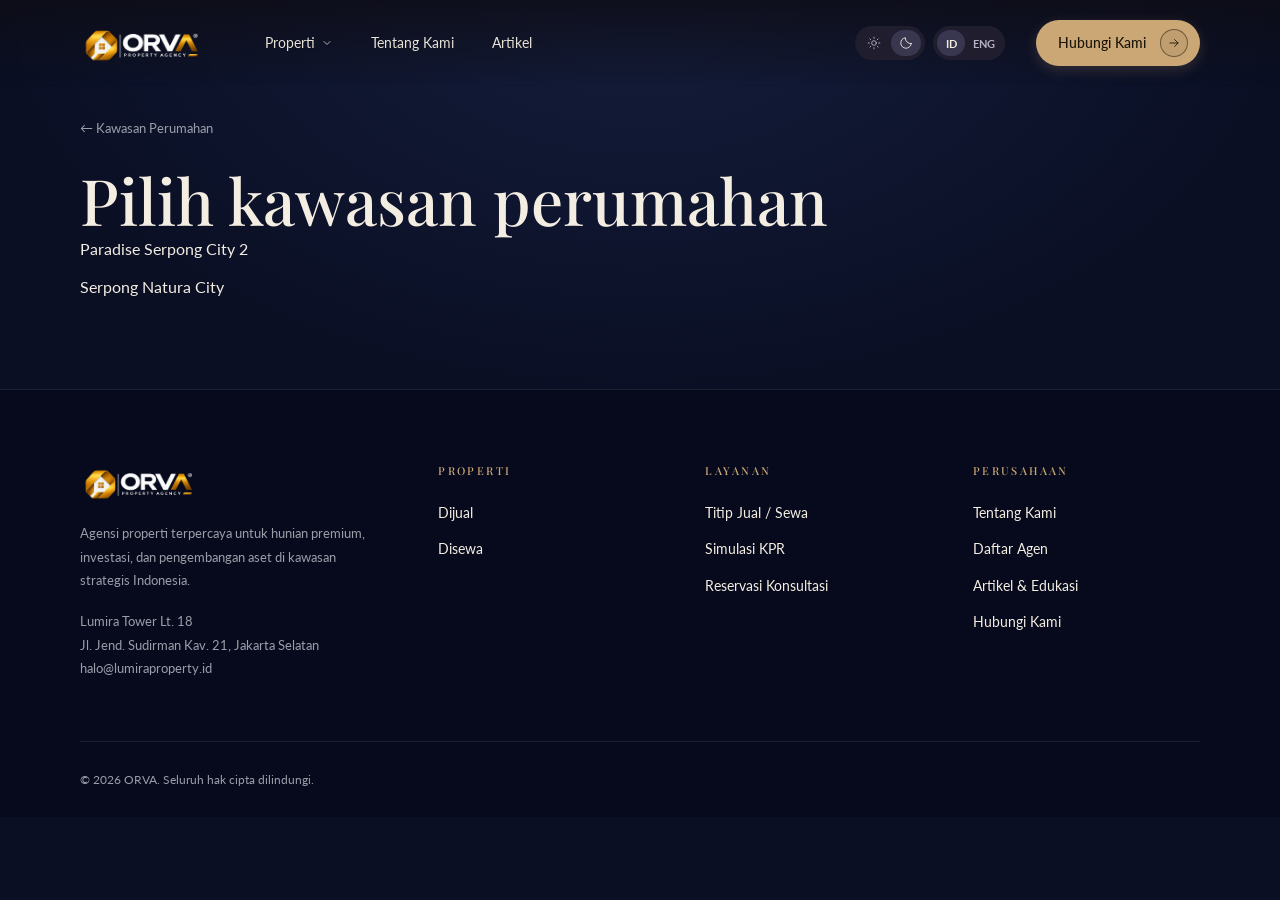
<file: kawasan.html>
<!doctype html>
<html lang="id">
  <head>
    <meta charset="UTF-8" />
    <meta name="viewport" content="width=device-width, initial-scale=1" />
    <title>Profil Kawasan — ORVA</title>
    <meta name="description" content="Profil kawasan, pilihan cluster, dan tipe rumah di ORVA." />
    <link rel="icon" type="image/svg+xml" href="images/orva-favicon.svg" />
    <link rel="preconnect" href="https://fonts.googleapis.com" />
    <link rel="preconnect" href="https://fonts.gstatic.com" crossorigin />
    <link
      href="https://fonts.googleapis.com/css2?family=Lato:wght@300;400;700&family=Playfair+Display:wght@400;500;600&display=swap"
      rel="stylesheet" />
    <script src="js/theme.js?v=dark-wordmark-1"></script>
    <script src="js/translations.js?v=header-2" defer></script>
    <script src="js/language.js?v=drawer-stay-open-1" defer></script>
    <link rel="stylesheet" href="css/style.css?v=gallery-5" />
    <link rel="stylesheet" href="css/theme.css?v=dark-wordmark-1" />
    <link rel="stylesheet" href="css/kawasan.css?v=cluster-scroll-1" />
    <script src="js/main.js?v=mobile-drawer-overlay-2" defer></script>
    <script src="js/eco-ardence.js?v=3" defer></script>
    <script src="js/serpong-natura.js?v=botanica-1" defer></script>
    <script src="js/property-card.js" defer></script>
    <script src="js/kawasan.js?v=natura-headings-1" defer></script>
  </head>
  <body>
    <!-- SVG SYMBOL SPRITE -->
    <svg width="0" height="0" style="position: absolute" aria-hidden="true">
      <defs>
        <symbol id="i-arrow" viewBox="0 0 24 24">
          <path d="M5 12h14M13 6l6 6-6 6" />
        </symbol>
        <symbol id="i-down" viewBox="0 0 24 24">
          <path d="M6 9l6 6 6-6" />
        </symbol>
        <symbol id="i-menu" viewBox="0 0 24 24">
          <path d="M4 7h16M4 12h16M4 17h16" />
        </symbol>
        <symbol id="i-pin" viewBox="0 0 24 24">
          <path d="M20 10c0 6-8 12-8 12S4 16 4 10a8 8 0 1 1 16 0Z" />
          <circle cx="12" cy="10" r="2.5" />
        </symbol>
      </defs>
    </svg>

    <!-- NAVBAR -->
    <header class="nav" id="nav">
      <div class="container">
        <a href="index.html" class="logo"
          ><img src="images/orva-logo-light.png" alt="ORVA"
        /></a>
        <nav class="nav-links" id="primary-menu" aria-label="Navigasi utama">
          <div class="nav-item">
            <a href="properties.html"
              >Properties
              <svg class="icon nav-chevron" aria-hidden="true">
                <use href="#i-down" /></svg
            ></a>
            <div class="dropdown-menu">
              <a href="properties.html?type=jual">Beli</a>
              <a href="properties.html?type=sewa">Disewa</a>
            </div>
          </div>
          <a href="about.html">About Us</a>
          <a href="articles.html">Artikel</a>
        </nav>
        <div class="nav-actions">
          <div
            class="theme-toggle"
            role="group"
            aria-label="Tema tampilan"
            hidden>
            <button
              type="button"
              data-theme-choice="light"
              aria-label="Mode terang"
              aria-pressed="false">
              <svg class="icon" viewBox="0 0 24 24" aria-hidden="true">
                <circle cx="12" cy="12" r="4" />
                <path
                  d="M12 2v2m0 16v2M2 12h2m16 0h2M5 5l1.4 1.4m11.2 11.2L19 19M5 19l1.4-1.4M17.6 6.4 19 5" />
              </svg>
            </button>
            <button
              type="button"
              data-theme-choice="dark"
              aria-label="Mode gelap"
              aria-pressed="true">
              <svg class="icon" viewBox="0 0 24 24" aria-hidden="true">
                <path d="M21 13A9 9 0 0 1 11 3a9 9 0 1 0 10 10Z" />
              </svg>
            </button>
          </div>
          <a href="contact.html" class="nav-cta"
            >Contact Us
            <span class="arrow-circle"
              ><svg class="icon"><use href="#i-arrow" /></svg></span
          ></a>
          <button
            class="burger"
            id="burger"
            type="button"
            aria-label="Menu"
            aria-expanded="false"
            aria-controls="primary-menu">
            <svg class="icon"><use href="#i-menu" /></svg>
          </button>
        </div>
      </div>
    </header>

    <main class="unit-page kawasan-profile">
      <div class="container">
        <nav class="unit-breadcrumb" aria-label="Breadcrumb">
          <a href="index.html#kawasan" data-kawasan-en="← Residential Developments">← Kawasan Perumahan</a>
        </nav>
        <div id="kawasan-profile">
          <h1 data-kawasan-en="Choose a development">Pilih kawasan perumahan</h1>
          <p><a href="kawasan.html?profil=paradise-serpong-city-2">Paradise Serpong City 2</a></p>
          <p><a href="kawasan.html?profil=serpong-natura-city">Serpong Natura City</a></p>
        </div>
      </div>
      <template id="kawasan-property-template">
            <article
              class="pcard"
              data-status="jual"
              data-region="Bogor"
              data-property-type="villa"
              data-price="8900000000"
              data-area="380">
              <div class="pimg">
                <img src="images/property-villa.jpg" alt="Villa Tepi Danau" />
                <span class="badge">Dijual</span>
                <button class="heart" aria-label="Simpan">
                  <svg class="icon"><use href="#i-heart" /></svg>
                </button>
              </div>
              <div class="pbody">
                <h3>
                  <a
                    class="property-card-link"
                    href="property-detail.html?unit=villa-tepi-danau"
                    >Villa Tepi Danau</a
                  >
                </h3>
                <div class="loc">
                  <svg class="icon"><use href="#i-pin" /></svg>
                  <span class="property-card-location">Sentul, Bogor</span>
                </div>
                <div class="mini">
                  <span>4 KT</span><span>4 KM</span><span>380 m²</span>
                </div>
                <div class="price">Rp 8,9 M</div>
              </div>
            </article>
          </template>
    </main>

    <!-- FOOTER -->
    <footer>
      <div class="container foot-grid">
        <div>
          <img src="images/orva-logo-light.png" alt="ORVA" />
          <p>
            Agensi properti terpercaya untuk hunian premium, investasi, dan
            pengembangan aset di kawasan strategis Indonesia.
          </p>
          <address>
            Lumira Tower Lt. 18<br />Jl. Jend. Sudirman Kav. 21, Jakarta
            Selatan<br />halo@lumiraproperty.id
          </address>
        </div>
        <div>
          <h5>Properti</h5>
          <ul>
            <li>
              <a href="properties.html?status=jual#daftar-properti">Dijual</a>
            </li>
            <li>
              <a href="properties.html?status=sewa#daftar-properti">Disewa</a>
            </li>
          </ul>
        </div>
        <div>
          <h5>Layanan</h5>
          <ul>
            <li><a href="index.html#titip">Titip Jual / Sewa</a></li>
            <li><a href="index.html#kpr">Simulasi KPR</a></li>
            <li><a href="contact.html#konsultasi">Reservasi Konsultasi</a></li>
          </ul>
        </div>
        <div>
          <h5>Perusahaan</h5>
          <ul>
            <li><a href="about.html">Tentang Kami</a></li>
            <li><a href="index.html#agent">Daftar Agent</a></li>
            <li><a href="articles.html">Artikel &amp; Edukasi</a></li>
            <li><a href="contact.html">Hubungi Kami</a></li>
          </ul>
        </div>
      </div>
      <div class="container copy">
        &copy; 2026 ORVA. Seluruh hak cipta dilindungi.
      </div>
    </footer>
  </body>
</html>
</file>
<file: css/style.css>
/* ===== ORVA ===== */
:root {
  --bg: #0a0f24;
  --bg-2: #0d1330;
  --card: #111833;
  --card-2: #151d3b;
  --line: rgba(255, 255, 255, 0.09);
  --hero-gold: #cca776;
  --hero-gold-hover: #d8b584;
  --gold: var(--hero-gold);
  --gold-2: var(--hero-gold-hover);
  --text: #f3ede2;
  --muted: #9a9ea9;
  --font-heading: "Playfair Display", Georgia, serif;
  --font-body: "Lato", system-ui, -apple-system, "Segoe UI", sans-serif;
  --type-h1: clamp(2rem, 5vw, 4rem);
  --type-h2: clamp(1.875rem, 4.2vw, 3rem);
  --type-h3: 1.5rem;
  --type-h4: 1.125rem;
  --type-body: 1rem;
  --radius: 16px;
  --page-gutter: 80px;
  --section-space: clamp(48px, 5.6vw, 80px);
  --layout-gap: clamp(24px, 2.25vw, 32px);
  --card-gap: 24px;
  --nav-height: 86px;
}
* {
  box-sizing: border-box;
  margin: 0;
  padding: 0;
}
html {
  scroll-behavior: smooth;
}
body {
  font-family: var(--font-body);
  font-size: var(--type-body);
  background: var(--bg);
  color: var(--text);
  line-height: 1.6;
  -webkit-font-smoothing: antialiased;
}
h1,
h2,
h3,
h4,
h5,
.type-h1,
.type-h2,
.type-h3,
.type-h4 {
  font-family: var(--font-heading);
  font-weight: 500;
}
h1,
.type-h1 {
  font-size: var(--type-h1);
  line-height: 1.15;
}
h2,
.type-h2 {
  font-size: var(--type-h2);
  line-height: 1.2;
}
h3,
.type-h3 {
  font-size: var(--type-h3);
  line-height: 1.25;
}
h4,
.type-h4 {
  font-size: var(--type-h4);
  line-height: 1.3;
}
p,
.type-body {
  font-family: var(--font-body);
  font-size: var(--type-body);
  line-height: 1.6;
}
img {
  max-width: 100%;
  display: block;
}
a {
  color: inherit;
  text-decoration: none;
}
ul {
  list-style: none;
}
button,
input,
select {
  font-family: inherit;
}
.container {
  width: min(1440px, calc(100% - 2 * var(--page-gutter)));
  margin-inline: auto;
}
.eyebrow {
  font-size: 11px;
  letter-spacing: 0.25em;
  text-transform: uppercase;
  color: var(--gold);
}
.serif {
  font-family: var(--font-heading);
  font-weight: 400;
}
.gold {
  color: var(--gold);
}
.icon {
  width: 18px;
  height: 18px;
  stroke: currentColor;
  fill: none;
  stroke-width: 1.5;
  stroke-linecap: round;
  stroke-linejoin: round;
  flex: none;
}

/* buttons */
.btn {
  display: inline-flex;
  align-items: center;
  gap: 12px;
  padding: 14px 26px;
  border-radius: 999px;
  font-size: 14px;
  font-weight: 500;
  cursor: pointer;
  border: 1px solid transparent;
  transition: 0.25s;
}
.btn-gold {
  background: var(--gold);
  color: #1a1409;
}
.btn-gold:hover {
  background: var(--gold-2);
  transform: translateY(-1px);
  box-shadow: 0 8px 24px rgba(204, 167, 118, 0.35);
}
.btn-outline {
  border-color: rgba(255, 255, 255, 0.25);
  color: var(--text);
  background: transparent;
}
.btn-outline:hover {
  border-color: var(--gold);
  color: var(--gold);
}
.btn-sm {
  padding: 10px 20px;
  font-size: 13px;
}
.arrow-circle {
  width: 30px;
  height: 30px;
  border-radius: 50%;
  border: 1px solid currentColor;
  display: grid;
  place-items: center;
}
.arrow-circle .icon {
  width: 14px;
  height: 14px;
}

/* ===== NAVBAR ===== */
.nav {
  position: absolute;
  inset: 0 0 auto 0;
  z-index: 30;
  height: var(--nav-height);
  background: linear-gradient(
    180deg,
    rgba(14, 13, 22, 0.8) 0%,
    rgba(14, 13, 22, 0.35) 60%,
    transparent 100%
  );
  backdrop-filter: blur(8px);
  -webkit-backdrop-filter: blur(8px);
  transition: 0.3s;
}
.nav.scrolled {
  position: fixed;
  background: rgba(12, 12, 20, 0.94);
  backdrop-filter: blur(16px);
  -webkit-backdrop-filter: blur(16px);
  border-bottom: 1px solid rgba(255, 255, 255, 0.08);
  box-shadow: 0 12px 32px rgba(0, 0, 0, 0.4);
}
.nav .container {
  height: 100%;
  display: flex;
  align-items: center;
  justify-content: space-between;
}
.mobile-menu-viewport {
  display: contents;
}
.logo img {
  height: 42px;
  width: auto;
}
.nav-links {
  display: flex;
  align-items: center;
  gap: 38px;
  font-size: 14px;
  color: #e8e2d6;
  font-weight: 400;
}
@media (width > 1024px) {
  .nav .container {
    justify-content: flex-start;
  }
  .nav-links {
    margin-inline-start: 60px;
  }
  .nav .nav-actions {
    margin-inline-start: auto;
  }
}
.nav-links a {
  display: inline-flex;
  align-items: center;
  gap: 6px;
  transition: 0.2s;
  color: #e8e2d6;
}
.nav-chevron.icon {
  width: 12px;
  height: 12px;
}
.nav-links a:hover {
  color: var(--gold);
}
.nav-cta {
  background: var(--gold);
  color: #1a1409;
  padding: 9px 12px 9px 22px;
  border-radius: 999px;
  font-size: 14px;
  font-weight: 500;
  display: inline-flex;
  align-items: center;
  gap: 14px;
  transition: 0.25s;
  box-shadow: 0 4px 14px rgba(204, 167, 118, 0.2);
}
.nav-cta:hover {
  background: var(--gold-2);
  transform: translateY(-1px);
  box-shadow: 0 8px 24px rgba(204, 167, 118, 0.35);
}
.nav-cta .arrow-circle {
  border-color: rgba(26, 20, 9, 0.5);
  width: 28px;
  height: 28px;
  background: rgba(26, 20, 9, 0.06);
}
.burger {
  display: none;
  background: none;
  border: 0;
  color: var(--text);
  cursor: pointer;
}
.burger .icon {
  width: 26px;
  height: 26px;
}

/* ===== NAV DROPDOWN ===== */
.nav-item {
  position: relative;
  display: inline-flex;
  align-items: center;
}
.nav-item > a {
  display: inline-flex;
  align-items: center;
  gap: 6px;
  transition: 0.2s;
  color: #e8e2d6;
}
.nav-item > a:hover,
.nav-item.active > a {
  color: var(--gold);
}
.dropdown-menu {
  --dropdown-gap: 14px;
  position: absolute;
  top: calc(100% + var(--dropdown-gap));
  left: 50%;
  transform: translateX(-50%);
  background: rgba(16, 20, 38, 0.96);
  backdrop-filter: blur(20px);
  -webkit-backdrop-filter: blur(20px);
  border: 1px solid rgba(255, 255, 255, 0.12);
  border-radius: 14px;
  padding: 8px 6px;
  min-width: 140px;
  box-shadow: 0 16px 36px rgba(0, 0, 0, 0.5);
  opacity: 0;
  visibility: hidden;
  pointer-events: none;
  transition: opacity 0.25s ease;
  z-index: 50;
  display: flex;
  flex-direction: column;
  gap: 2px;
}
.dropdown-menu::before {
  content: "";
  position: absolute;
  inset: calc(-1px - var(--dropdown-gap)) 0 auto;
  height: calc(var(--dropdown-gap) + 1px);
}
.nav-item:hover .dropdown-menu,
.nav-item:focus-within .dropdown-menu {
  opacity: 1;
  visibility: visible;
  pointer-events: auto;
}
.dropdown-menu a {
  padding: 9px 16px;
  font-size: 13px;
  color: #e2dcd3;
  border-radius: 8px;
  transition:
    background 0.2s,
    color 0.2s;
  display: block;
}
.dropdown-menu a:hover {
  background: rgba(204, 167, 118, 0.15);
  color: var(--gold);
}

/* ===== HERO ===== */
.hero {
  position: relative;
  min-height: 0px;
  padding-top: var(--nav-height);
  padding-bottom: var(--section-space);
  display: flex;
  flex-direction: column;
  justify-content: space-between;
  background: #0d0c18 var(--hero-photo, url("../images/hero.jpg")) center
    top/cover no-repeat;
  overflow: hidden;
}
.hero::before {
  content: "";
  position: absolute;
  inset: 0;
  background:
    linear-gradient(
      90deg,
      rgba(10, 9, 18, 0.86) 0%,
      rgba(10, 9, 18, 0.55) 46%,
      rgba(10, 9, 18, 0.15) 75%,
      rgba(10, 9, 18, 0.35) 100%
    ),
    linear-gradient(
      180deg,
      rgba(12, 10, 22, 0.65) 0%,
      transparent 24%,
      transparent 60%,
      rgba(10, 12, 24, 0.95) 100%
    );
  pointer-events: none;
}
.hero > * {
  position: relative;
  z-index: 2;
}
.hero-main {
  padding-top: 74px;
  padding-bottom: var(--layout-gap);
  display: flex;
  justify-content: space-between;
  align-items: flex-start;
  gap: 48px;
  flex: 1;
}
.hero-copy {
  width: 100%;
  max-width: 750px;
}
.hero-copy .eyebrow {
  margin-bottom: 26px;
  display: inline-block;
  font-size: 11px;
  letter-spacing: 0.26em;
  font-weight: 500;
}
.hero h1 {
  font-size: var(--type-h1);
  margin-bottom: 22px;
  color: #fff;
  letter-spacing: -0.01em;
}
.hero h1 em {
  font-style: normal;
  color: var(--gold);
}
.hero p {
  font-size: var(--type-body);
  color: #fff;
  margin-bottom: 34px;
  line-height: 1.6;
  max-width: 480px;
  font-weight: 300;
}
.hero-actions {
  display: flex;
  align-items: center;
  gap: 20px;
  flex-wrap: wrap;
}
.play {
  display: inline-flex;
  align-items: center;
  gap: 14px;
  font-size: 14px;
  font-weight: 500;
  background: none;
  border: 0;
  color: #fff;
  cursor: pointer;
  padding: 6px 12px 6px 6px;
  border-radius: 999px;
  transition: 0.2s;
}
.play:hover {
  color: var(--gold);
}
.play:hover span {
  border-color: var(--gold);
  transform: scale(1.05);
}
.play span {
  width: 42px;
  height: 42px;
  border-radius: 50%;
  border: 1px solid rgba(255, 255, 255, 0.35);
  display: grid;
  place-items: center;
  color: var(--gold);
  background: rgba(255, 255, 255, 0.06);
  backdrop-filter: blur(8px);
  transition: 0.25s;
}
.play .icon {
  width: 13px;
  height: 13px;
  fill: currentColor;
  stroke: none;
  margin-left: 2px;
}

/* Featured Card */
.featured {
  width: 380px;
  flex: none;
  padding: 30px 32px 28px;
  border-radius: var(--radius);
  background: linear-gradient(
    145deg,
    rgba(36, 34, 54, 0.68) 0%,
    rgba(20, 20, 38, 0.76) 100%
  );
  backdrop-filter: blur(24px);
  -webkit-backdrop-filter: blur(24px);
  border: 1px solid rgba(255, 255, 255, 0.14);
  box-shadow: 0 24px 50px rgba(0, 0, 0, 0.45);
}
.featured .eyebrow {
  font-size: 10.5px;
  letter-spacing: 0.22em;
  margin-bottom: 12px;
  display: block;
  font-weight: 500;
}
.featured h3 {
  font-size: var(--type-h3);
  margin-bottom: 8px;
  color: #fff;
}
.loc {
  display: flex;
  align-items: center;
  gap: 8px;
  font-size: 12.5px;
  color: #aba5b0;
}
.loc .icon {
  width: 13px;
  height: 13px;
  stroke: var(--gold);
}
.specs {
  display: flex;
  justify-content: space-between;
  padding: 18px 0;
  margin-top: 18px;
  border-top: 1px solid rgba(255, 255, 255, 0.08);
  border-bottom: 1px solid rgba(255, 255, 255, 0.08);
  font-size: 12px;
  color: #c5c0cc;
}
.specs div {
  display: flex;
  flex-direction: column;
  align-items: center;
  gap: 8px;
}
.specs .icon {
  width: 16px;
  height: 16px;
  stroke: var(--gold);
}
.price-row {
  display: flex;
  justify-content: space-between;
  align-items: flex-end;
  margin-top: 24px;
}
.price-row .price {
  font-family: var(--font-heading);
  font-size: 32px;
  font-weight: 500;
  color: #fff;
}
.featured .link {
  display: flex;
  justify-content: space-between;
  align-items: center;
  margin-top: 24px;
  font-size: 13px;
  color: #e8e4dc;
  font-weight: 400;
  transition: 0.2s;
}
.featured .link:hover {
  color: var(--gold);
}
.featured .link .arrow-circle {
  width: 34px;
  height: 34px;
  border-radius: 50%;
  border: 1px solid rgba(255, 255, 255, 0.22);
  background: rgba(255, 255, 255, 0.05);
  color: #fff;
  display: grid;
  place-items: center;
  transition: 0.25s;
}
.featured .link:hover .arrow-circle {
  background: var(--gold);
  border-color: var(--gold);
  color: #1a1409;
}

/* Search Box */
.tabs {
  display: flex;
  gap: 10px;
  margin-bottom: 12px;
}
.tab {
  padding: 8px 22px;
  border-radius: 999px;
  font-size: 12.5px;
  border: 1px solid transparent;
  background: transparent;
  color: #aba5b0;
  cursor: pointer;
  transition: 0.2s;
  font-weight: 400;
}
.tab:hover {
  color: #fff;
}
.tab.active {
  border-color: rgba(255, 255, 255, 0.26);
  color: #fff;
  background: rgba(18, 20, 34, 0.65);
  backdrop-filter: blur(12px);
  font-weight: 500;
}
.search {
  display: flex;
  align-items: center;
  padding: 14px 18px 14px 24px;
  border-radius: 22px;
  background: linear-gradient(
    90deg,
    rgba(18, 22, 40, 0.88) 0%,
    rgba(22, 26, 48, 0.92) 100%
  );
  backdrop-filter: blur(24px);
  -webkit-backdrop-filter: blur(24px);
  border: 1px solid rgba(255, 255, 255, 0.12);
  box-shadow: 0 18px 45px rgba(0, 0, 0, 0.45);
}
.field {
  flex: 1;
  display: flex;
  align-items: center;
  gap: 16px;
  padding: 0 24px;
  border-left: 1px solid rgba(255, 255, 255, 0.08);
}
.field:first-of-type {
  border-left: 0;
  padding-left: 0;
}
.field-control {
  flex: 1;
  min-width: 0;
}
.field label {
  display: block;
  font-size: 9.5px;
  letter-spacing: 0.22em;
  text-transform: uppercase;
  color: #8c8896;
  margin-bottom: 4px;
  font-weight: 500;
}
.field select {
  background: none;
  border: 0;
  color: #fff;
  font-size: 14.5px;
  font-weight: 500;
  outline: none;
  cursor: pointer;
  appearance: none;
  width: 100%;
}
.field select option {
  color: #111;
  background: #fff;
}
.search .btn-gold {
  margin-left: auto;
  padding: 14px 28px;
  white-space: nowrap;
  font-size: 14px;
  box-shadow: 0 6px 20px rgba(204, 167, 118, 0.25);
}

[data-property-search] .tabs {
  gap: 8px;
  margin-bottom: 16px;
}
[data-property-search] .tab {
  min-width: 102px;
  padding: 8px 24px;
  border-color: #ffffff60;
  background: #ffffff00;
  color: #d0d5e1;
  font-size: 14px;
}
[data-property-search] .tab.active {
  border-color: #c9a56d;
  background: #c9a56d;
  color: #080604;
}
[data-property-search] .search {
  padding: 20px;
  border-radius: 24px;
  border-color: rgba(255, 255, 255, 0.16);
  background: var(--card);
}
[data-property-search] .field {
  min-width: 0;
  padding-inline: clamp(12px, 2vw, 28px);
  border-color: rgba(173, 183, 205, 0.18);
}
[data-property-search] .field:first-of-type {
  padding-left: 8px;
}
[data-property-search] .field-control {
  position: relative;
}
[data-property-search] .field-control::after {
  content: "";
  position: absolute;
  top: 50%;
  right: 4px;
  width: 9.8px;
  height: 9.8px;
  border-right: 1.4px solid #fff;
  border-bottom: 1.4px solid #fff;
  transform: translateY(-70%) rotate(45deg);
  pointer-events: none;
}
[data-property-search] .field-control > label {
  color: #aab5ca;
  font-size: 11px;
  font-weight: 400;
  letter-spacing: 0.16em;
}
[data-property-search] .field select {
  appearance: none;
  padding: 0 30px 0 0;
  color: #f5f1eb;
  font: inherit;
  font-size: 16px;
  text-overflow: ellipsis;
}
[data-property-search] :is(.tab, .btn):focus-visible {
  outline: 2px solid #e1be83;
  outline-offset: 3px;
}
[data-property-search] .field select:focus-visible {
  outline: none;
}
[data-property-search] .field-control:focus-within > label {
  color: #fff;
}
[data-property-search] .search .btn-gold {
  min-height: 54px;
  gap: 14px;
  padding-inline: clamp(16px, 2.4vw, 32px);
  background: #c9a56d;
  color: #201709;
  font-size: 16px;
  box-shadow: none;
}
[data-property-search] .search .btn-gold:hover {
  background: #dfbd86;
}
[data-property-search] .btn-gold .icon {
  width: 16px;
  height: 16px;
}

.field-control:has(.filter-trigger) {
  position: relative;
}
.field-control > select[hidden],
[data-property-search] .field-control:has(.filter-trigger)::after {
  display: none;
}
.filter-trigger {
  display: block;
  width: 100%;
  min-height: 28px;
  padding: 0 30px 0 0;
  border: 0;
  border-radius: 0;
  background: none;
  color: #f5f1eb;
  font-size: 16px;
  text-align: left;
  white-space: nowrap;
  text-overflow: ellipsis;
  overflow: hidden;
  cursor: pointer;
}
.filter-trigger::after {
  content: "";
  position: absolute;
  top: 50%;
  right: 4px;
  width: 9.8px;
  height: 9.8px;
  border-right: 1.4px solid #fff;
  border-bottom: 1.4px solid #fff;
  transform: translateY(-70%) rotate(45deg);
}
.filter-trigger[aria-expanded="true"]::after {
  transform: translateY(-25%) rotate(225deg);
}
.filter-trigger:focus-visible {
  outline: none;
  text-decoration: underline;
  text-underline-offset: 4px;
}
.filter-panel {
  position: fixed;
  inset: auto;
  max-height: min(500px, calc(100dvh - 24px));
  margin: 0;
  padding: 16px 12px 11px;
  border: 1px solid #373d4b;
  border-radius: 14px;
  background: var(--card);
  color: #f5f6fa;
  box-shadow: 0 12px 24px rgba(0, 0, 0, 0.45);
  color-scheme: dark;
  overflow: auto;
}
.filter-panel:popover-open {
  display: flex;
  flex-direction: column;
}
.filter-title {
  margin: 0 4px 20px;
  font-family: inherit;
  font-size: 15px;
  font-weight: 600;
  line-height: 1.3;
}
.filter-query {
  position: relative;
  flex: none;
  margin-bottom: 8px;
}
.filter-query input {
  display: block;
  width: 100%;
  height: 44px;
  padding: 0 44px 0 14px;
  border: 1px solid #373d4b;
  border-radius: 9px;
  background: #222837;
  color: inherit;
  font: inherit;
  font-size: 16px;
}
.filter-query input::placeholder {
  color: #8994a8;
}
.filter-query .icon {
  position: absolute;
  top: 50%;
  right: 14px;
  width: 19px;
  height: 19px;
  transform: translateY(-50%);
  pointer-events: none;
}
.filter-options {
  min-height: 0;
  max-height: 252px;
  overflow-y: auto;
  scrollbar-color: #3b4150 transparent;
  scrollbar-width: thin;
}
.field .filter-options label {
  display: flex;
  align-items: center;
  gap: 8px;
  min-height: 42px;
  margin: 0;
  padding: 6px;
  color: inherit;
  font-size: 14px;
  font-weight: 400;
  letter-spacing: normal;
  text-transform: none;
  cursor: pointer;
}
.field .filter-options label[hidden] {
  display: none;
}
.filter-options label:hover {
  background: rgba(255, 255, 255, 0.05);
}
.filter-options input {
  appearance: none;
  flex: none;
  width: 17px;
  height: 17px;
  margin: 0;
  border: 1px solid #9da3af;
  border-radius: 4px;
  cursor: pointer;
}
.filter-options input[type="checkbox"]:checked {
  position: relative;
  border-color: #c9a56d;
  background: #c9a56d;
}
.filter-options input[type="checkbox"]:checked::after {
  content: "";
  position: absolute;
  left: 4px;
  top: 1px;
  width: 5px;
  height: 9px;
  border: solid #fff;
  border-width: 0 2px 2px 0;
  transform: rotate(45deg);
}
.filter-options input[type="radio"] {
  border-radius: 50%;
}
.filter-options input[type="radio"]:checked {
  border-color: var(--gold);
  background: radial-gradient(circle, var(--gold) 4px, transparent 4.5px);
}
.filter-empty {
  margin: 12px 6px;
  color: #aab5ca;
  font-size: 14px;
}
.filter-actions {
  display: flex;
  flex: none;
  gap: 10px;
  margin-top: 10px;
}
.filter-actions button {
  flex: 1;
  min-height: 46px;
  border: 1px solid #454c5a;
  border-radius: 999px;
  background: transparent;
  color: #d0d5e1;
  font-size: 14px;
  cursor: pointer;
}
.filter-actions .filter-apply {
  border-color: #c9a56d;
  background: #c9a56d;
  color: #201709;
  font-weight: 600;
}
.filter-panel :is(input, button):focus-visible {
  outline: 2px solid #d0d5e1;
  outline-offset: 2px;
}
@media (max-width: 1024px) {
  .filter-trigger {
    min-height: 44px;
  }
  .filter-panel {
    box-shadow: 0 6px 16px rgba(0, 0, 0, 0.18);
  }
}

/* ===== SECTION BASE ===== */
section {
  position: relative;
}
.sec-head {
  display: flex;
  justify-content: space-between;
  align-items: flex-end;
  gap: 24px;
  margin-bottom: 36px;
  flex-wrap: wrap;
}
.sec-head h2 {
  font-size: var(--type-h2);
  margin-top: 16px;
}
.sec-head h2 em {
  font-style: normal;
  color: var(--gold);
}

/* ===== PROPERTIES ===== */
.props {
  padding-block: var(--section-space);
  background: linear-gradient(90deg, #1a1d33 0%, var(--bg) 30%);
  background-size: 100% 100%;
}
.grid-4 {
  display: grid;
  grid-template-columns: repeat(4, 1fr);
  gap: var(--card-gap);
}
.pcard {
  position: relative;
  background: var(--card);
  border: 1px solid var(--line);
  border-radius: var(--radius);
  overflow: hidden;
}
.property-card-link::after {
  content: "";
  position: absolute;
  inset: 0;
  z-index: 1;
  border-radius: var(--radius);
}
.property-card-link:focus-visible::after {
  outline: 2px solid var(--gold);
  outline-offset: -3px;
}
.pcard .heart {
  z-index: 2;
}
.pimg {
  position: relative;
  aspect-ratio: 205/133;
  overflow: hidden;
}
.pimg img {
  width: 100%;
  height: 100%;
  object-fit: cover;
  transition: 0.5s;
}
.badge {
  position: absolute;
  top: 14px;
  left: 14px;
  padding: 5px 12px;
  border-radius: 999px;
  font-size: 10px;
  letter-spacing: 0.15em;
  background: rgba(10, 12, 24, 0.65);
  backdrop-filter: blur(8px);
  border: 1px solid rgba(255, 255, 255, 0.15);
}
.heart {
  position: absolute;
  top: 12px;
  right: 12px;
  width: 34px;
  height: 34px;
  border-radius: 50%;
  background: rgba(10, 12, 24, 0.65);
  backdrop-filter: blur(8px);
  border: 1px solid rgba(255, 255, 255, 0.15);
  display: grid;
  place-items: center;
  color: #fff;
  cursor: pointer;
  transition: 0.2s;
}
.heart .icon {
  width: 15px;
  height: 15px;
}
.heart.on {
  color: var(--gold);
}
.heart.on .icon {
  fill: var(--gold);
}
.pbody {
  padding: 20px 22px 24px;
}
.pbody h3 {
  font-size: var(--type-h4);
  margin-bottom: 8px;
}
.pbody .loc {
  margin-bottom: 14px;
}
.mini {
  display: flex;
  gap: 20px;
  font-size: 11px;
  color: var(--muted);
  padding-bottom: 18px;
  border-bottom: 1px solid var(--line);
}
.pbody .price {
  margin-top: 16px;
  font-size: 17px;
  font-weight: 600;
}
.pbody .property-starting-price {
  margin-top: 18px;
  font-size: 18px;
  font-weight: 600;
  line-height: 1.4;
}
.pbody .price small {
  font-size: 11px;
  font-weight: 400;
  color: var(--muted);
}
.dots {
  display: flex;
  justify-content: center;
  gap: 6px;
  margin-top: 32px;
}
.dots i {
  width: 6px;
  height: 3px;
  border-radius: 2px;
  background: rgba(255, 255, 255, 0.25);
}
.dots i.on {
  width: 22px;
  background: var(--gold);
}

/* ===== USP ===== */
.usp {
  padding-block: var(--section-space);
  background: var(--bg-2);
}
.usp-layout {
  display: grid;
  grid-template-columns: repeat(2, minmax(0, 1fr));
  gap: var(--layout-gap);
}
.usp h2 {
  margin: 18px 0 clamp(24px, 2.5vw, 36px);
}
.usp h2 em {
  display: block;
  color: var(--gold);
  font-style: normal;
}
.usp-image {
  position: relative;
  min-height: 360px;
  overflow: hidden;
  border-radius: var(--radius);
}
.usp-image img {
  position: absolute;
  inset: 0;
  width: 100%;
  height: 100%;
  object-fit: cover;
}
.features {
  display: grid;
  grid-template-columns: repeat(2, minmax(0, 1fr));
  gap: var(--card-gap);
}
.fcard {
  padding: clamp(16px, 1.9vw, 27px);
  background: var(--card-2);
  border: 1px solid var(--line);
  border-radius: var(--radius);
}
.fcard .icon {
  width: 24px;
  height: 24px;
  color: var(--gold);
  margin-bottom: 20px;
}
.fcard h3 {
  font-family: var(--font-body);
  font-size: var(--type-h4);
  margin-bottom: 8px;
}
.fcard p {
  font-size: 14px;
  color: var(--muted);
  line-height: 1.7;
}
@media (max-width: 1024px) {
  .usp-layout {
    grid-template-columns: minmax(0, 1fr);
  }
  .usp-image {
    min-height: 0;
    aspect-ratio: 4 / 3;
    max-height: 520px;
  }
}
@media (max-width: 560px) {
  .features {
    grid-template-columns: minmax(0, 1fr);
  }
}

/* ===== AGENTS ===== */
.agents {
  padding-block: var(--section-space);
}
.grid-3 {
  display: grid;
  grid-template-columns: repeat(3, 1fr);
  gap: var(--card-gap);
}
.acard {
  background: linear-gradient(180deg, #121932 0%, #0d1328 100%);
  border: 1px solid rgba(255, 255, 255, 0.08);
  border-radius: var(--radius);
  padding: 22px;
}
.aimg {
  position: relative;
  width: 100%;
  aspect-ratio: 1.15;
  border-radius: 16px;
  overflow: hidden;
  background: #1a2035;
}
.agent-card-initials {
  position: absolute;
  inset: 0;
  display: grid;
  place-items: center;
  color: var(--hero-gold);
  font: 500 var(--type-h2) / 1 var(--font-heading);
}
.aimg img[hidden] {
  display: none;
}
.aimg img {
  position: relative;
  width: 100%;
  height: 100%;
  object-fit: cover;
  display: block;
  transition: transform 0.4s ease;
}
.ainfo {
  display: flex;
  justify-content: space-between;
  align-items: flex-start;
  margin: 18px 0 20px;
}
.ainfo h4 {
  font-size: var(--type-h4);
  color: #ffffff;
  margin-bottom: 4px;
}
.aspec {
  font-size: 12px;
  color: #8c90a2;
}
.aexp {
  text-align: right;
}
.aexp strong {
  display: block;
  font-size: 15px;
  font-weight: 600;
  color: #ffffff;
  line-height: 1.2;
}
.aexp span {
  font-size: 11px;
  color: #8c90a2;
}
.abtns {
  display: grid;
  grid-template-columns: 1fr 1fr;
  gap: 12px;
}
.abtns .btn {
  justify-content: center;
  padding: 11px 16px;
  font-size: 13px;
  border-radius: 999px;
  text-align: center;
  transition: 0.25s;
}
.abtns .btn-outline {
  border: 1px solid rgba(255, 255, 255, 0.22);
  color: #ffffff;
  background: transparent;
}
.abtns .btn-outline:hover {
  border-color: var(--gold);
  color: var(--gold);
  background: rgba(204, 167, 118, 0.08);
}
.abtns .btn-gold {
  background: var(--gold);
  color: #1a1409;
  font-weight: 500;
  box-shadow: 0 4px 14px rgba(204, 167, 118, 0.2);
}
.abtns .btn-gold:hover {
  background: var(--gold-2);
  transform: translateY(-1px);
  box-shadow: 0 6px 18px rgba(204, 167, 118, 0.35);
}

/* ===== KPR ===== */
.kpr {
  padding-block: var(--section-space);
}
.kpr-grid {
  display: grid;
  grid-template-columns: repeat(2, minmax(0, 1fr));
  gap: var(--layout-gap);
  align-items: center;
}
.kpr h2 {
  font-size: var(--type-h2);
  margin: 18px 0 26px;
}
.kpr h2 em {
  font-style: normal;
  color: var(--gold);
}
.kpr p {
  font-size: var(--type-body);
  color: #d5d2cb;
  max-width: 440px;
}
.calc {
  padding: 22px;
  background: var(--card);
  border: 1px solid var(--line);
  border-radius: var(--radius);
}
.calc-grid {
  display: grid;
  grid-template-columns: 1fr 1fr;
  gap: 14px;
}
.cfield {
  padding: 16px 18px;
  border: 1px solid var(--line);
  border-radius: 14px;
  background: rgba(255, 255, 255, 0.02);
}
.cfield label {
  display: block;
  font-size: 10px;
  letter-spacing: 0.2em;
  text-transform: uppercase;
  color: var(--muted);
  margin-bottom: 6px;
}
.cfield input {
  width: 100%;
  background: none;
  border: 0;
  outline: none;
  color: var(--text);
  font-size: 15px;
}
.cfield input::placeholder {
  color: var(--muted);
  opacity: 1;
}
.result {
  margin-top: 14px;
  padding: 26px;
  border-radius: var(--radius);
  background: linear-gradient(135deg, #232638, #1a1f33);
  border: 1px solid var(--line);
}
.result .eyebrow {
  font-size: 10px;
  display: block;
  margin-bottom: 14px;
}
.result .amt {
  font-family: var(--font-heading);
  font-size: 44px;
  line-height: 1.1;
}
.result .amt small {
  font-family: var(--font-body);
  font-size: 12px;
  color: var(--muted);
}
.disclaimer {
  margin-top: 16px;
  font-size: 11px;
  color: var(--muted);
}

/* ===== CTA ===== */
.cta {
  padding-bottom: var(--section-space);
}
.cta-box {
  display: flex;
  align-items: center;
  justify-content: space-between;
  gap: 40px;
  padding: 56px 60px;
  border-radius: var(--radius);
  border: 1px solid rgba(201, 165, 106, 0.3);
  background: linear-gradient(120deg, #16204a 0%, #121a3a 55%, #241f2c 100%);
}
.cta-box h2 {
  font-size: var(--type-h2);
  margin: 14px 0 20px;
}
.cta-box h2:last-child {
  margin-bottom: 0;
}
.cta-box p {
  font-size: var(--type-body);
  color: #d5d2cb;
  max-width: 480px;
}
.cta-actions {
  display: flex;
  gap: 14px;
  flex-wrap: wrap;
}
.cta-actions .btn {
  white-space: nowrap;
}

/* ===== FOOTER ===== */
footer {
  background: #070a1c;
  border-top: 1px solid var(--line);
  padding: 72px 0 0;
}
.foot-grid {
  display: grid;
  grid-template-columns: 1.4fr 1fr 1fr 1fr;
  gap: 40px;
}
.foot-grid img {
  height: 40px;
  margin-bottom: 20px;
}
.foot-grid p,
.foot-grid address {
  font-size: 13px;
  color: var(--muted);
  line-height: 1.8;
  font-style: normal;
  max-width: 300px;
}
.foot-grid address {
  margin-top: 18px;
}
.foot-grid h5 {
  font-size: 11px;
  letter-spacing: 0.22em;
  text-transform: uppercase;
  color: var(--gold);
  font-weight: 500;
  margin-bottom: 22px;
}
.foot-grid li {
  margin-bottom: 14px;
  font-size: 14px;
}
.foot-grid li a:hover {
  color: var(--gold);
}
.copy {
  margin-top: 60px;
  padding: 28px 0;
  border-top: 1px solid var(--line);
  font-size: 12px;
  color: var(--muted);
}

/* ===== PROPERTIES PAGE ===== */
.prop-hero {
  padding-top: 135px;
  padding-bottom: 0px;
  background: radial-gradient(circle at 50% 0%, #151b38 0%, #080c1a 65%);
}
.prop-head {
  display: flex;
  justify-content: space-between;
  align-items: flex-end;
  gap: 40px;
  margin-bottom: 100px;
  flex-wrap: wrap;
}
.prop-head h1 {
  font-size: var(--type-h1);
  color: #ffffff;
  margin-top: 12px;
}
.prop-lead {
  font-size: var(--type-body);
  color: var(--muted);
  max-width: 380px;
  line-height: 1.6;
}
.prop-search-wrap {
  margin-top: 8px;
}
#property-results .pcard[hidden] {
  display: none;
}

/* Catalog Toolbar */
.catalog-sec {
  padding-block: var(--section-space);
  background: #080c1a;
  scroll-margin-top: var(--nav-height);
}
.catalog-pagination:not([hidden]) {
  display: flex;
  flex-wrap: wrap;
  justify-content: center;
  align-items: center;
  gap: 8px;
  margin-top: var(--layout-gap);
}
.catalog-pagination .page-button {
  min-width: 44px;
  min-height: 44px;
  padding: 8px 16px;
  justify-content: center;
}
.catalog-pagination .page-button:disabled {
  opacity: 0.45;
  cursor: default;
}
.catalog-pagination .page-button:focus-visible {
  outline: 2px solid var(--gold);
  outline-offset: 2px;
}
.property-cluster-filter:not([hidden]) {
  display: flex;
  align-items: center;
  flex-wrap: wrap;
  gap: 12px;
  margin-bottom: 16px;
}
.catalog-toolbar {
  display: flex;
  justify-content: space-between;
  align-items: center;
  gap: 20px;
  padding-bottom: 24px;
  margin-bottom: 32px;
  border-bottom: 1px solid rgba(255, 255, 255, 0.06);
  flex-wrap: wrap;
}
.count-text {
  font-size: 13.5px;
  color: var(--muted);
}
.count-text strong {
  color: #ffffff;
}
.toolbar-actions {
  display: flex;
  align-items: center;
  gap: 16px;
}
.sort-select-wrap {
  display: flex;
  align-items: center;
  gap: 14px;
  font-size: 14px;
  color: var(--text);
}
.sort-control {
  position: relative;
  display: inline-flex;
  align-items: center;
}
.sort-control .icon {
  position: absolute;
  inset-inline-end: 16px;
  stroke-width: 2;
  pointer-events: none;
}
.sort-select,
.article-field input {
  border: 1px solid rgba(255, 255, 255, 0.16);
  border-radius: 999px;
}
.sort-select {
  appearance: none;
  background: transparent;
  color: inherit;
  min-height: 40px;
  min-width: 120px;
  padding: 7px 40px 7px 20px;
  font-size: inherit;
  cursor: pointer;
}
.sort-select:focus-visible {
  outline: 2px solid var(--gold);
  outline-offset: 2px;
}
.sort-select option {
  background: #111628;
  color: #ffffff;
}
.view-toggles {
  display: flex;
  align-items: center;
  gap: 4px;
  background: rgba(18, 22, 42, 0.6);
  border: 1px solid rgba(255, 255, 255, 0.1);
  padding: 3px;
  border-radius: 999px;
}
.view-btn {
  width: 32px;
  height: 32px;
  display: grid;
  place-items: center;
  border-radius: 50%;
  border: none;
  background: transparent;
  color: var(--muted);
  cursor: pointer;
  transition: 0.2s;
}
.view-btn .icon {
  width: 14px;
  height: 14px;
}
.view-btn.active,
.view-btn:hover {
  background: rgba(255, 255, 255, 0.12);
  color: #ffffff;
}

#property-results.property-list {
  grid-template-columns: minmax(0, 1fr);
}

@media (min-width: 561px) {
  .property-list .pcard {
    display: grid;
    grid-template-columns: minmax(0, 1fr) minmax(0, 2fr);
  }
}

/* ===== PROPERTY DETAIL ===== */
.unit-page {
  padding: calc(var(--nav-height) + 32px) 0 clamp(48px, 7vw, 100px);
  background: radial-gradient(ellipse at top, var(--card-2), var(--bg) 72%);
}
.unit-breadcrumb {
  margin-bottom: 24px;
  color: var(--muted);
  font-size: 13px;
}
.unit-breadcrumb ol {
  display: flex;
  flex-wrap: wrap;
  gap: 8px;
  list-style: none;
}
.unit-breadcrumb a:hover {
  color: var(--gold);
}
.unit-breadcrumb [aria-current="page"] {
  color: var(--text);
}
.unit-header {
  margin-bottom: 24px;
}
.unit-header h1 {
  margin: 8px 0 12px;
}
.unit-location {
  display: flex;
  align-items: center;
  gap: 8px;
  color: var(--muted);
}
.unit-location .icon {
  color: var(--gold);
}
.unit-grid {
  display: grid;
  grid-template-columns: minmax(0, 1.65fr) minmax(0, 1fr);
  align-items: start;
  gap: 24px;
}
.unit-photo,
.unit-summary,
.unit-description {
  overflow: hidden;
  border: 1px solid var(--line);
  border-radius: var(--radius);
  background: var(--card);
}
.unit-photo img {
  display: block;
  width: 100%;
  aspect-ratio: 4 / 3;
  object-fit: scale-down;
}
.unit-photo figcaption {
  padding: 8px 12px;
  color: var(--muted);
  font-size: 13px;
}
.unit-thumbnails:not([hidden]) {
  display: grid;
  grid-template-columns: repeat(5, minmax(0, 1fr));
  gap: 8px;
  margin-top: 10px;
}
.unit-thumbnails button {
  padding: 2px;
  border: 2px solid var(--line);
  border-radius: 8px;
  background: var(--card);
  cursor: pointer;
}
.unit-thumbnails button[aria-pressed="true"] {
  border-color: var(--gold);
}
.unit-thumbnails button:focus-visible {
  outline: 2px solid var(--gold);
  outline-offset: 2px;
}
.unit-thumbnails img {
  display: block;
  width: 100%;
  aspect-ratio: 4 / 3;
  object-fit: cover;
  border-radius: 4px;
}
.unit-video iframe {
  display: block;
  width: 100%;
  min-height: 200px;
  aspect-ratio: 16 / 9;
  margin-top: 14px;
  border: 0;
  border-radius: 8px;
  background: #000;
}
.unit-summary,
.unit-description {
  padding: clamp(20px, 3vw, 32px);
}
.unit-page h2 {
  font-size: var(--type-h3);
}
.unit-price {
  margin: 8px 0 18px;
  font-family: var(--font-heading);
  font-size: clamp(24px, 3vw, 36px);
  line-height: 1.25;
  color: var(--gold);
}
.unit-specs {
  display: grid;
  grid-template-columns: repeat(2, minmax(0, 1fr));
  gap: 14px;
  padding: 16px 0;
  border-block: 1px solid var(--line);
}
.unit-specs dt {
  color: var(--muted);
  font-size: 13px;
}
.unit-specs dd {
  font-weight: 700;
}
.unit-actions {
  display: flex;
  flex-wrap: wrap;
  gap: 10px;
  margin-top: 18px;
}
.unit-actions .btn {
  justify-content: center;
  text-align: center;
}
.unit-description {
  margin-top: 24px;
}
.unit-description p {
  max-width: 68ch;
  margin-top: 10px;
  color: var(--muted);
}
.unit-description .btn {
  margin-top: 16px;
}
.unit-extra-specs[hidden] {
  display: none;
}
.unit-extra-specs {
  grid-template-columns: repeat(auto-fit, minmax(min(100%, 190px), 1fr));
  margin-top: 16px;
}
.unit-extra-specs dd {
  overflow-wrap: anywhere;
}
.unit-facility-gallery {
  margin-top: 18px;
  padding-top: 18px;
  border-top: 1px solid var(--line);
}
.unit-facility-header,
.unit-facility-controls {
  display: flex;
  align-items: center;
  gap: 8px;
}
.unit-facility-header {
  justify-content: space-between;
}
.unit-facility-controls[hidden] {
  display: none;
}
.unit-facility-controls button {
  width: 44px;
  height: 44px;
  border: 1px solid var(--line);
  border-radius: 50%;
  background: var(--card);
  color: inherit;
  font-size: 1.25rem;
  cursor: pointer;
}
.unit-facility-controls button:disabled {
  opacity: 0.45;
  cursor: default;
}
.unit-facility-controls button:not(:disabled):hover,
.unit-facility-controls button:focus-visible {
  border-color: var(--gold);
}
.unit-facility-list {
  display: flex;
  gap: 12px;
  margin: 12px 0 0;
  padding: 0;
  overflow-x: auto;
  list-style: none;
  scroll-snap-type: x mandatory;
}
@media (prefers-reduced-motion: no-preference) {
  .unit-facility-list {
    scroll-behavior: smooth;
  }
}
.unit-facility-list li {
  flex: 0 0 min(100%, max(220px, (100% - 36px) / 4));
  overflow: hidden;
  border: 1px solid var(--line);
  border-radius: 14px;
  background: var(--card);
  scroll-snap-align: start;
}
.unit-facility-list img {
  display: block;
  width: 100%;
  aspect-ratio: 16 / 10;
  object-fit: scale-down;
}
.unit-facility-caption {
  position: relative;
  padding: 12px 14px;
  border-radius: 12px 12px 0 0;
  background: var(--card);
  overflow-wrap: anywhere;
}
.unit-facility-list img + .unit-facility-caption {
  margin-top: -10px;
}
.unit-facility-caption p {
  margin: 4px 0 0;
  font-size: 0.875rem;
}
.unit-facilities {
  margin-top: 18px;
}
.unit-facilities ul {
  display: grid;
  grid-template-columns: repeat(auto-fit, minmax(min(100%, 220px), 1fr));
  gap: 8px;
  margin-top: 12px;
  list-style: none;
}
.unit-facilities--four-columns ul {
  grid-template-columns: repeat(auto-fit, minmax(min(100%, max(220px, (100% - 24px) / 4)), 1fr));
}
.unit-facilities li {
  padding: 8px 12px;
  border: 1px solid var(--line);
  border-radius: 8px;
  overflow-wrap: anywhere;
}
/* ===== ARTICLES PAGE ===== */
.nav-links a:is([aria-current="page"], [aria-current="location"]) {
  color: var(--gold);
}
.article-section {
  padding: 18px 0 clamp(48px, 7vw, 100px);
}
.article-hero,
.article-section {
  background: var(--bg);
}
.article-section h2 {
  font-size: var(--type-h3);
  margin-bottom: 16px;
}
.article-tools {
  display: grid;
  grid-template-columns: minmax(0, 2fr) minmax(240px, 1fr);
  align-items: end;
  gap: 32px;
  border-radius: var(--radius);
}
.article-category .sort-control {
  flex: 1;
  min-width: 0;
}
.article-category .sort-select {
  width: 100%;
  min-width: 0;
  min-height: 44px;
}
.article-field {
  display: grid;
  gap: 6px;
  font-size: 14px;
}
.article-field input {
  width: 100%;
  min-height: 44px;
  padding: 8px 20px;
  background: var(--bg);
  color: var(--text);
  font-size: 16px;
}
.article-field input::placeholder {
  color: var(--muted);
}
.article-count {
  margin: 18px 0;
  color: var(--muted);
  font-size: 14px;
}
.article-grid {
  align-items: start;
}
.article-card,
.article-empty {
  min-width: 0;
  border: 1px solid var(--line);
  border-radius: var(--radius);
  background: var(--card);
}
.article-card {
  overflow: hidden;
}
.article-card-link {
  display: block;
}
.article-card-link:focus-visible {
  outline: 2px solid var(--gold);
  outline-offset: -3px;
  border-radius: inherit;
}
.article-card-image {
  width: 100%;
  aspect-ratio: 16 / 9;
  object-fit: cover;
}
.article-card-content,
.article-empty {
  padding: 20px;
}
.article-card h3 {
  margin: 8px 0;
  font-size: 20px;
}
.article-card p,
.article-empty p {
  color: var(--muted);
  font-size: 14px;
}
.article-card-content :is(h3, p) {
  display: -webkit-box;
  -webkit-box-orient: vertical;
  -webkit-line-clamp: 2;
  overflow: hidden;
}
.article-empty .btn {
  margin-top: 12px;
}
.article-tools[hidden] {
  display: none;
}

/* ===== ABOUT AND ARTICLE BANNERS ===== */
.about-hero,
.article-hero {
  padding-top: 150px;
  padding-bottom: 75px;
  text-align: center;
}
.about-hero {
  background: radial-gradient(circle at 50% 10%, #151d3b 0%, #070a18 70%);
}
.about-hero .eyebrow {
  margin-bottom: 20px;
  display: inline-block;
}
.about-hero h1,
.article-hero h1 {
  font-size: var(--type-h1);
  color: #ffffff;
  margin-bottom: 22px;
}
.about-hero h1 .gold,
.article-hero h1 .gold {
  color: var(--gold);
}
.about-hero h1 .gold {
  display: block;
}
.article-hero h1 {
  font-size: min(var(--type-h1), 9vw);
  white-space: nowrap;
}
.about-lead,
.article-lead {
  font-size: var(--type-body);
  color: #a9adbb;
  max-width: 620px;
  margin: 0 auto;
  line-height: 1.6;
  font-weight: 300;
}
.about-lead {
  margin-bottom: 56px;
}
.stats-grid {
  display: grid;
  grid-template-columns: repeat(4, 1fr);
  gap: 20px;
  margin-top: 20px;
}
.stat-card {
  background: rgba(16, 22, 46, 0.65);
  backdrop-filter: blur(14px);
  -webkit-backdrop-filter: blur(14px);
  border: 1px solid rgba(255, 255, 255, 0.08);
  border-radius: var(--radius);
  padding: 32px 24px;
  text-align: left;
}
.stat-num {
  font-family: var(--font-body);
  font-variant-numeric: tabular-nums;
  font-size: 38px;
  font-weight: 600;
  color: #ffffff;
  line-height: 1.1;
  margin-bottom: 10px;
  display: block;
}
.stat-label {
  font-size: 13px;
  color: #8f93a4;
  line-height: 1.4;
}
.story-sec {
  padding-block: var(--section-space);
  background: #070a18;
}
.story-grid {
  display: grid;
  grid-template-columns: 1.1fr 1.3fr;
  gap: var(--layout-gap);
  align-items: flex-start;
}
.story-left .eyebrow {
  margin-bottom: 20px;
  display: inline-block;
}
.story-left h2 {
  font-size: var(--type-h2);
  color: #ffffff;
}
.story-left h2 .gold {
  color: var(--gold);
  display: block;
}
.story-right {
  display: flex;
  flex-direction: column;
  gap: 22px;
}
.story-right p {
  font-size: var(--type-body);
  line-height: 1.6;
  color: #b5b9c8;
}
/* Vision & Mission Section (Dark Theme with 2 Cards) */
.vision-sec {
  padding-block: var(--section-space);
  background: #070a18;
}
.vision-head {
  text-align: center;
  max-width: 680px;
  margin: 0 auto 54px;
}
.vision-head .eyebrow {
  color: var(--gold);
  margin-bottom: 16px;
  display: inline-block;
}
.vision-head h2 {
  font-size: var(--type-h2);
  color: #ffffff;
}
.vision-head h2 .gold {
  color: var(--gold);
  display: block;
}
.vision-grid {
  display: grid;
  grid-template-columns: 1fr 1fr;
  gap: var(--card-gap);
  max-width: 1100px;
  margin: 0 auto;
}
.vision-card {
  background: linear-gradient(
    180deg,
    rgba(18, 25, 52, 0.65) 0%,
    rgba(13, 19, 42, 0.75) 100%
  );
  backdrop-filter: blur(16px);
  -webkit-backdrop-filter: blur(16px);
  border: 1px solid rgba(255, 255, 255, 0.08);
  border-radius: var(--radius);
  padding: 42px 38px;
  display: flex;
  flex-direction: column;
}
.vision-tag {
  font-size: 11px;
  letter-spacing: 0.25em;
  text-transform: uppercase;
  color: var(--gold);
  font-weight: 600;
  margin-bottom: 22px;
  display: block;
}
.vision-card p {
  font-size: 15.5px;
  line-height: 1.8;
  color: #d2cdd8;
}
.mission-list {
  list-style: none;
  display: flex;
  flex-direction: column;
  gap: 14px;
}
.mission-list li {
  position: relative;
  padding-left: 18px;
  font-size: 15px;
  line-height: 1.65;
  color: #d2cdd8;
}
.mission-list li::before {
  content: "•";
  position: absolute;
  left: 0;
  top: 0;
  color: #8f95a8;
  font-size: 18px;
  line-height: 1.3;
}

/* ===== VALUES SECTION (NILAI KAMI) ===== */
.values-sec {
  padding-block: var(--section-space);
  background: #070a18;
}
.values-wrap {
  display: grid;
  grid-template-columns: 1fr 1.15fr;
  gap: var(--layout-gap);
  align-items: center;
}
.values-img {
  border-radius: var(--radius);
  overflow: hidden;
  height: 100%;
  min-height: 440px;
  background: #11172f;
  border: 1px solid rgba(255, 255, 255, 0.08);
}
.values-img img {
  width: 100%;
  height: 100%;
  object-fit: cover;
  display: block;
}
.values-content .eyebrow {
  margin-bottom: 14px;
  display: inline-block;
  color: var(--gold);
}
.values-content h2 {
  font-size: var(--type-h2);
  color: #ffffff;
  margin-bottom: 30px;
}
.values-grid {
  display: grid;
  grid-template-columns: 1fr 1fr;
  gap: 18px;
}
.val-card {
  background: linear-gradient(
    180deg,
    rgba(18, 25, 52, 0.6) 0%,
    rgba(13, 19, 42, 0.72) 100%
  );
  backdrop-filter: blur(14px);
  -webkit-backdrop-filter: blur(14px);
  border: 1px solid rgba(255, 255, 255, 0.08);
  border-radius: var(--radius);
  padding: 24px 22px;
}
.val-card .icon {
  width: 22px;
  height: 22px;
  stroke: var(--gold);
  margin-bottom: 16px;
  display: block;
}
.val-card h4 {
  font-size: var(--type-h4);
  color: #ffffff;
  margin-bottom: 8px;
}
.val-card p {
  font-size: 12.5px;
  color: #9ea3b6;
  line-height: 1.6;
}

/* ===== SERVICES SECTION (LAYANAN) ===== */
.services-sec {
  padding-block: var(--section-space);
  background: #070a18;
}
.services-wrap {
  display: grid;
  grid-template-columns: 1.1fr repeat(3, 1fr);
  gap: var(--card-gap);
  align-items: stretch;
}
.services-intro {
  padding-right: 12px;
}
.services-intro .eyebrow {
  margin-bottom: 16px;
  display: inline-block;
  color: var(--gold);
}
.services-intro h2 {
  font-size: var(--type-h2);
  color: #ffffff;
}
.services-intro h2 .gold {
  color: var(--gold);
  display: block;
}
.serv-card {
  background: linear-gradient(
    180deg,
    rgba(18, 25, 52, 0.6) 0%,
    rgba(13, 19, 42, 0.72) 100%
  );
  backdrop-filter: blur(14px);
  -webkit-backdrop-filter: blur(14px);
  border: 1px solid rgba(255, 255, 255, 0.08);
  border-radius: var(--radius);
  padding: 30px 24px 28px;
  display: flex;
  flex-direction: column;
}
.serv-num {
  font-size: 12px;
  letter-spacing: 0.15em;
  color: var(--gold);
  margin-bottom: 16px;
  display: block;
  font-weight: 500;
}
.serv-card h4 {
  font-size: var(--type-h4);
  color: #ffffff;
  margin-bottom: 12px;
}
.serv-card p {
  font-size: 13px;
  color: #9ea3b6;
  line-height: 1.65;
}

/* Breadcrumbs */
.breadcrumbs {
  background: #080c1a;
  padding: 100px 0 0;
}
.bc-content {
  display: flex;
  align-items: center;
  gap: 12px;
  font-size: 13px;
  color: var(--muted);
}
.bc-content a {
  transition: 0.2s;
}
.bc-content a:hover {
  color: var(--gold);
}
.bc-sep {
  opacity: 0.4;
}
.bc-current {
  color: var(--text);
  font-weight: 500;
}

/* Enhanced Focus & UI */
.input-wrap input:focus,
.input-wrap textarea:focus {
  border-color: var(--gold);
  background: rgba(14, 20, 42, 0.9);
  box-shadow: 0 0 0 4px rgba(204, 167, 118, 0.1);
}

/* Form Validation Styles */
.cform input:invalid:not(:placeholder-shown) {
  border-color: #ef4444;
}
.cform input:invalid:not(:placeholder-shown) + .input-icon {
  color: #ef4444;
}

/* ===== CONTACT US PAGE ===== */
.contact-hero {
  padding-top: 145px;
  padding-bottom: 50px;
  background: radial-gradient(circle at 50% 10%, #151d3b 0%, #070a18 70%);
  text-align: center;
}
.contact-hero .eyebrow {
  margin-bottom: 18px;
  display: inline-block;
  color: var(--gold);
}
.contact-hero h1 {
  font-size: var(--type-h1);
  color: #ffffff;
  margin-bottom: 22px;
}
.contact-hero h1 .gold {
  color: var(--gold);
  display: block;
}
.contact-lead {
  font-size: var(--type-body);
  color: #9ea3b6;
  max-width: 680px;
  margin: 0 auto;
  line-height: 1.6;
  font-weight: 300;
}

/* Contact Main Section */
.contact-sec {
  padding-block: var(--section-space);
  background: #0d172d;
  --contact-gold: #efbb75;
  --contact-text: #dce0f9;
  --contact-muted: #d2c2b1;
  --contact-border: rgba(239, 187, 117, 0.1);
  color: var(--contact-text);
}
.contact-sec.consultation {
  background: var(--bg-2);
  color: var(--text);
}
.consultation-layout {
  display: grid;
  grid-template-columns: repeat(2, minmax(0, 1fr));
  gap: var(--layout-gap);
}
.consultation h2 {
  margin: 18px 0 clamp(24px, 2.5vw, 36px);
}
.consultation h2 em {
  color: var(--gold);
  font-style: normal;
}
.consultation .input-wrap textarea {
  min-height: 112px;
}
.consultation-channels {
  grid-column: 1 / -1;
}
.consultation-channels .contact-actions {
  display: grid;
  grid-template-columns: repeat(auto-fit, minmax(min(100%, 270px), 1fr));
}
@media (max-width: 1024px) {
  .consultation-layout {
    grid-template-columns: minmax(0, 1fr);
  }
  .consultation-content {
    grid-row: 1;
  }
}
/* Form Card */
.form-card {
  border: 1px solid var(--contact-border);
  border-radius: var(--radius);
  padding: clamp(24px, 2.8vw, 40px);
}
/* Form Controls */
.cform[hidden] {
  display: none;
}
.contact-success {
  position: fixed;
  inset: 0;
  margin: auto;
  width: min(calc(100% - 32px), 440px);
  padding: clamp(24px, 6vw, 40px);
  border: 1px solid var(--line);
  border-radius: var(--radius);
  background: var(--card);
  color: var(--text);
  text-align: center;
  box-shadow: 0 16px 48px rgba(0, 0, 0, 0.32);
}
.contact-success::backdrop {
  background: rgba(8, 12, 25, 0.7);
}
.contact-success-mark {
  display: grid;
  place-items: center;
  width: 48px;
  height: 48px;
  margin: 0 auto 16px;
  border: 1px solid var(--gold);
  border-radius: 50%;
  color: var(--gold);
  font-size: 24px;
}
.contact-success h2 {
  font-size: var(--type-h3);
}
.contact-success p {
  margin: 12px 0 24px;
}
.cform {
  display: flex;
  flex-direction: column;
  gap: 18px;
}
.form-row {
  display: grid;
  grid-template-columns: repeat(2, minmax(0, 1fr));
  gap: 16px;
}
.form-group {
  display: flex;
  flex-direction: column;
  gap: 6px;
}
.form-group label,
.purpose-field legend {
  font-size: 13px;
  color: #c9cee8;
  font-weight: 500;
}
.input-wrap {
  position: relative;
  display: flex;
  align-items: center;
}
.input-wrap input,
.input-wrap select,
.input-wrap textarea {
  width: 100%;
  background: #0b1127;
  border: 1px solid var(--contact-border);
  border-radius: 12px;
  padding: 13px 36px 13px 16px;
  color: var(--contact-text);
  font-size: 14px;
  font-family: inherit;
  outline: none;
  transition:
    border-color 0.25s,
    box-shadow 0.25s,
    background 0.25s;
  min-height: 46px;
}
.input-wrap textarea {
  padding-right: 18px;
  resize: vertical;
  min-height: 92px;
  line-height: 1.6;
}
.input-wrap input::placeholder,
.input-wrap textarea::placeholder {
  color: #555b72;
}
.input-wrap input:focus,
.input-wrap select:focus,
.input-wrap textarea:focus {
  border-color: var(--gold);
  background: rgba(14, 20, 42, 0.85);
  box-shadow: 0 0 0 3px rgba(204, 167, 118, 0.15);
}
.input-icon {
  position: absolute;
  right: 13px;
  pointer-events: none;
  color: #87818a;
  display: grid;
  place-items: center;
}
.input-icon .icon {
  width: 17px;
  height: 17px;
}
.input-wrap select {
  appearance: none;
  cursor: pointer;
  padding-right: 32px;
  text-overflow: ellipsis;
}
.input-wrap select option {
  background: #11162a;
  color: #ffffff;
}

/* Consultation purpose */
.purpose-field {
  min-width: 0;
  border: 0;
}
.purpose-field legend {
  margin-bottom: 8px;
}
.purpose-option {
  position: relative;
}
.purpose-option input {
  position: absolute;
  width: 1px;
  height: 1px;
  opacity: 0;
}
.purpose-grid {
  display: grid;
  grid-template-columns: repeat(4, minmax(0, 1fr));
  gap: 8px;
}
.purpose-option span {
  padding: 8px 4px;
  border-radius: 12px;
  border: 1px solid var(--contact-border);
  background: #0f142a;
  color: var(--contact-muted);
  font-size: 13px;
  font-weight: 500;
  cursor: pointer;
  transition: 0.2s;
  text-align: center;
  white-space: normal;
  display: grid;
  place-items: center;
  height: 100%;
  min-height: 40px;
}
.purpose-option:hover span {
  border-color: rgba(204, 167, 118, 0.4);
  color: #ffffff;
}
.purpose-option input:checked + span {
  border-color: var(--contact-gold);
  background: rgba(204, 167, 118, 0.12);
  color: var(--contact-gold);
}

.purpose-option input:focus-visible + span {
  outline: 2px solid var(--contact-gold);
  outline-offset: 2px;
}

/* Submit & Security Note */
.btn-submit {
  width: 100%;
  justify-content: center;
  padding: 13px 16px;
  font-size: 13px;
  font-weight: 600;
  border-radius: 999px;
  box-shadow: 0 10px 28px rgba(204, 167, 118, 0.32);
  min-height: 50px;
  background: #c89b60;
  color: #4b2d08;
  margin-top: 6px;
  gap: 4px;
}
.btn-submit:hover {
  transform: translateY(-2px);
  box-shadow: 0 14px 34px rgba(204, 167, 118, 0.45);
}
.security-note {
  display: flex;
  align-items: center;
  justify-content: center;
  gap: 8px;
  font-size: 11.5px;
  color: #a79c99;
  text-align: center;
  margin-top: 0;
}
.security-note .icon {
  width: 14px;
  height: 14px;
  stroke: var(--contact-gold);
  flex: none;
}

/* Direct Fast Track Card */
.fast-track-card {
  backdrop-filter: blur(20px);
  -webkit-backdrop-filter: blur(20px);
  border: 1px solid rgba(239, 187, 117, 0.27);
  border-radius: var(--radius);
  padding: clamp(16px, 1.7vw, 24px);
  box-shadow: none;
}
.fast-track-head {
  display: flex;
  align-items: center;
  justify-content: space-between;
  margin-bottom: 16px;
  padding-bottom: 16px;
  border-bottom: 1px solid var(--contact-border);
}
.fast-track-badge {
  display: inline-flex;
  align-items: center;
  gap: 4px;
  font-size: 11px;
  letter-spacing: 0.025em;
  text-transform: uppercase;
  color: var(--contact-gold);
  font-weight: 600;
}
.fast-track-badge .icon {
  width: 20px;
  height: 20px;
  stroke: currentColor;
}
.live-status {
  display: inline-flex;
  align-items: center;
  gap: 6px;
  padding: 4px 10px;
  border-radius: 999px;
  background: rgba(16, 185, 129, 0.1);
  border: 1px solid rgba(16, 185, 129, 0.28);
  color: #72e6ba;
  font-size: 11px;
  font-weight: 500;
  white-space: nowrap;
}
.status-dot {
  width: 6px;
  height: 6px;
  border-radius: 50%;
  background: #34d399;
  box-shadow: none;
}

/* Action Cards */
.contact-actions {
  display: flex;
  flex-direction: column;
  gap: 24px;
}
.contact-action-item {
  display: flex;
  align-items: center;
  justify-content: space-between;
  padding: 8px;
  border-radius: var(--radius);
  color: inherit;
  text-decoration: none;
  gap: 8px;
}
.action-main {
  display: flex;
  align-items: flex-start;
  gap: 8px;
  min-width: 0;
}
.action-icon-box {
  width: 44px;
  height: 44px;
  border-radius: 8px;
  display: grid;
  place-items: center;
  flex: none;
  border: 1px solid var(--contact-border);
}
.action-icon-box.whatsapp {
  background: rgba(16, 185, 129, 0.12);
  color: #34d399;
  border-color: rgba(16, 185, 129, 0.3);
}
.action-icon-box.email {
  background: rgba(204, 167, 118, 0.12);
  color: var(--contact-gold);
  border-color: rgba(239, 187, 117, 0.32);
}
.action-icon-box.phone {
  background: #21283e;
  color: #bac4dc;
}
.action-icon-box .icon {
  width: 20px;
  height: 20px;
  stroke: currentColor;
}
.action-text {
  display: flex;
  flex-direction: column;
  gap: 2px;
  min-width: 0;
}
.action-tag {
  font-size: 11px;
  letter-spacing: 0.025em;
  text-transform: uppercase;
  color: var(--contact-muted);
  font-weight: 500;
}
.action-val {
  font-size: clamp(15px, 1.35vw, 18px);
  font-weight: 600;
  color: inherit;
  letter-spacing: 0.01em;
  overflow-wrap: anywhere;
  line-height: 1.3;
}
.action-desc {
  font-size: 12px;
  color: #b6a99f;
}
.ext-arrow {
  color: var(--contact-muted);
  transition:
    color 0.2s,
    transform 0.2s;
  flex: none;
}
.ext-arrow .icon {
  width: 16px;
  height: 16px;
}
.contact-action-item:hover .ext-arrow {
  color: var(--gold);
  transform: translate(2px, -2px);
}

/* ===== RESPONSIVE ===== */
@media (max-width: 1100px) {
  :root {
    --page-gutter: 32px;
  }

  .grid-4 {
    grid-template-columns: repeat(2, minmax(0, 1fr));
  }
  .hero-main {
    flex-direction: column;
  }
  .featured {
    width: 100%;
    max-width: 420px;
  }
  .purpose-grid {
    grid-template-columns: repeat(2, minmax(0, 1fr));
  }
}

@media (max-width: 1024px) {
  .unit-grid {
    grid-template-columns: minmax(0, 1fr);
  }
  :root {
    --page-gutter: 20px;
    --section-space: 48px;
    --card-gap: 20px;
    --nav-height: 68px;
  }

  main section[id] {
    scroll-margin-top: var(--nav-height);
  }

  /* Navigation */
  html {
    overflow-x: hidden;
  }
  .nav-cta {
    min-height: 44px;
    padding: 0 14px;
    font-size: 13px;
    white-space: nowrap;
  }
  .nav-cta .arrow-circle {
    display: none;
  }
  .burger {
    display: grid;
    place-items: center;
    position: relative;
    width: 44px;
    height: 44px;
  }
  .nav.open .burger .icon {
    visibility: hidden;
  }
  .nav.open .burger::before,
  .nav.open .burger::after {
    content: "";
    position: absolute;
    width: 17px;
    height: 2px;
    border-radius: 1px;
    background: currentColor;
  }
  .nav.open .burger::before {
    transform: rotate(45deg);
  }
  .nav.open .burger::after {
    transform: rotate(-45deg);
  }
  .logo img {
    height: 36px;
  }
  html.mobile-menu-open {
    overflow: hidden;
  }
  .nav.open {
    position: fixed;
    background: #101426;
    backdrop-filter: none;
    -webkit-backdrop-filter: none;
  }
  .mobile-menu-viewport {
    display: block;
    position: absolute;
    inset: var(--nav-height) 0 auto;
    height: calc(100vh - var(--nav-height));
    height: calc(100dvh - var(--nav-height));
    overflow: hidden;
    pointer-events: none;
  }
  .nav-links {
    display: flex;
    flex-direction: column;
    align-items: stretch;
    gap: 0;
    position: absolute;
    inset: 0;
    overflow-y: auto;
    overscroll-behavior-y: contain;
    padding: 16px var(--page-gutter) max(16px, env(safe-area-inset-bottom));
    border-top: 1px solid var(--line);
    background: #101426;
    visibility: hidden;
    pointer-events: none;
    transform: translateX(100%);
    transition: transform 280ms ease, visibility 0s linear 280ms;
  }
  .nav.open .nav-links {
    visibility: visible;
    pointer-events: auto;
    transform: translateX(0);
    transition-delay: 0s;
  }
  @media (prefers-reduced-motion: reduce) {
    .nav-links {
      transition: none;
    }
  }
  .nav-links > * {
    flex-shrink: 0;
  }
  .nav-links a {
    display: flex;
    align-items: center;
    min-height: 44px;
  }
  .nav-links .nav-switches {
    flex-wrap: wrap;
    gap: 12px;
    margin-top: auto;
    padding-block: 12px 4px;
    border-top: 1px solid var(--line);
  }
  .nav-item {
    display: block;
  }
  .nav-chevron.icon {
    display: none;
  }
  .nav-item .dropdown-menu {
    position: static;
    min-width: 0;
    padding: 0 0 0 12px;
    border: 0;
    border-radius: 0;
    background: none;
    box-shadow: none;
    backdrop-filter: none;
    opacity: 1;
    visibility: visible;
    pointer-events: auto;
    transform: none;
    transition: none;
  }
  .dropdown-menu::before {
    display: none;
  }
  .dropdown-menu a {
    padding: 0 8px;
  }

  /* Hero and search */
  .hero {
    min-height: 0;
  }
  .hero-main {
    gap: 28px;
    padding-top: 36px;
  }
  .featured {
    max-width: none;
  }
  .prop-hero,
  .about-hero,
  .article-hero,
  .contact-hero {
    padding-top: calc(var(--nav-height) + 32px);
  }
  .prop-head,
  .sec-head {
    gap: 16px;
    margin-bottom: 24px;
  }
  .tabs {
    flex-wrap: wrap;
    gap: 6px;
  }
  .tab {
    min-height: 44px;
    padding-inline: 14px;
  }
  .search {
    flex-direction: column;
    align-items: stretch;
    gap: 8px;
    padding: 16px;
  }
  [data-property-search] :is(.field-control, .filter-trigger)::after {
    width: 7px;
    height: 7px;
    border-width: 1px;
  }
  .field,
  .field:first-of-type {
    padding: 0;
    border: 0;
  }
  .field + .field {
    padding-top: 8px;
    border-top: 1px solid var(--line);
  }
  .field label {
    margin-bottom: 0;
  }
  .field select {
    min-height: 44px;
    font-size: 16px;
    appearance: auto;
    color-scheme: dark;
  }
  .search .btn-gold {
    margin: 4px 0 0;
    justify-content: center;
  }
  [data-property-search] .field,
  [data-property-search] .field:first-of-type {
    padding-inline: 0;
  }
  .field select:focus-visible {
    outline: 2px solid var(--gold);
    outline-offset: 2px;
  }

  /* Page layout */
  .grid-3,
  .kpr-grid,
  .story-grid,
  .vision-grid,
  .values-wrap,
  .services-wrap {
    grid-template-columns: minmax(0, 1fr);
    gap: var(--layout-gap);
  }
  .values-img {
    min-height: 0;
    height: 280px;
  }
  .stats-grid,
  .foot-grid {
    grid-template-columns: repeat(2, minmax(0, 1fr));
    gap: 20px;
  }
  .cta-box {
    flex-direction: column;
    align-items: center;
    gap: 24px;
    padding: 28px;
    text-align: center;
  }
  .cta-box p {
    margin-inline: auto;
  }
  .cta-actions {
    justify-content: center;
  }
  footer {
    padding-top: 36px;
  }
  .copy {
    margin-top: 28px;
  }
}

@media (max-width: 560px) {
  .unit-actions {
    display: grid;
  }
  .article-tools {
    grid-template-columns: minmax(0, 1fr);
  }
  .grid-4,
  .values-grid,
  .form-row,
  .calc-grid {
    grid-template-columns: minmax(0, 1fr);
  }
  .hero h1,
  .prop-head h1,
  .about-hero h1,
  .contact-hero h1 {
    font-size: var(--type-h1);
  }
  .hero-copy .eyebrow,
  .hero p,
  .about-lead,
  .vision-head {
    margin-bottom: 24px;
  }
  .hero-actions,
  .cta-actions {
    display: grid;
    grid-template-columns: minmax(0, 1fr);
    gap: 10px;
    width: 100%;
  }
  .hero-actions .btn,
  .cta-actions .btn {
    justify-content: center;
    text-align: center;
  }
  .cta-box,
  .form-card,
  .fast-track-card {
    padding: 20px 16px;
  }
  .form-row {
    gap: 16px;
  }
  .abtns .btn {
    min-height: 44px;
    padding-inline: 8px;
  }
  .input-wrap :is(input, select, textarea),
  .calc input,
  .sort-select {
    font-size: 16px;
  }
  .catalog-toolbar,
  .toolbar-actions,
  .fast-track-head,
  .mini {
    flex-wrap: wrap;
    gap: 12px;
  }
  .sort-select,
  .view-btn,
  .purpose-option span {
    min-height: 44px;
  }
  .view-btn {
    width: 44px;
  }
  .sort-select {
    min-width: 0;
  }
  .stats-grid {
    gap: 10px;
  }
  .stat-card {
    padding: 18px 12px;
  }
  .contact-action-item {
    padding: 12px;
    gap: 8px;
  }
  .action-main {
    min-width: 0;
    gap: 10px;
  }
  .action-val {
    font-size: 14px;
    overflow-wrap: anywhere;
  }
  .foot-grid > :first-child {
    grid-column: 1 / -1;
  }
  .foot-grid li {
    margin-bottom: 4px;
  }
  .foot-grid li a {
    display: inline-flex;
    align-items: center;
    min-height: 44px;
  }
}

/* ===== ARTICLE DETAIL ===== */
.article-detail {
  padding-top: calc(var(--nav-height) + clamp(24px, 4vw, 56px));
  background: radial-gradient(
    ellipse 85% 520px at top,
    var(--card-2),
    var(--bg)
  );
}
.article-detail .article-detail-wrap {
  width: min(1120px, calc(100% - 2 * var(--page-gutter)));
  padding-bottom: clamp(52px, 8vw, 104px);
}
.article-crumb ol {
  display: flex;
  flex-wrap: wrap;
  gap: 8px;
  list-style: none;
  color: var(--muted);
  font-size: 14px;
}
.article-crumb li + li::before {
  content: "/";
  margin-inline-end: 8px;
}
.article-crumb [aria-current] {
  color: var(--text);
}
.article-detail-header {
  margin-block: clamp(28px, 5vw, 56px) clamp(24px, 4vw, 36px);
}
.article-back,
.article-detail-message a {
  color: var(--gold);
  font-size: 14px;
}
.article-crumb a:hover,
.article-back:hover,
.article-detail-message a,
.article-contents a:hover {
  text-decoration: underline;
  text-underline-offset: 4px;
}
.article-detail-header h1 {
  max-width: 22ch;
  margin-block: 16px 22px;
  text-wrap: balance;
}
.article-meta {
  display: flex;
  flex-wrap: wrap;
  align-items: center;
  gap: 10px 16px;
  color: var(--muted);
  font-size: 14px;
}
.article-topic {
  border: 1px solid var(--line);
  border-radius: 999px;
  background: var(--card);
  padding: 4px 14px;
  color: var(--gold);
}
.article-cover {
  width: 100%;
  aspect-ratio: 2.2;
  object-fit: scale-down;
  border: 1px solid var(--line);
  border-radius: var(--radius);
  background: var(--card);
}
.article-reading {
  display: grid;
  grid-template-columns: minmax(0, 1fr) minmax(220px, 28%);
  grid-template-rows: auto 1fr;
  align-items: start;
  gap: 26px clamp(32px, 6vw, 88px);
  margin-top: clamp(28px, 5vw, 60px);
}
.article-intro {
  font-size: clamp(1.125rem, 2vw, 1.375rem);
}
.article-prose {
  grid-column: 1;
  border-top: 1px solid var(--line);
  padding-top: 24px;
}
.article-prose section + section {
  margin-top: 28px;
}
.article-prose h2 {
  margin-bottom: 10px;
  font-size: clamp(1.5rem, 3vw, 2rem);
  scroll-margin-top: calc(var(--nav-height) + 24px);
}
.article-prose p {
  color: var(--muted);
  font-size: 1.0625rem;
  line-height: 1.8;
}
.article-contents {
  grid-area: 1 / 2 / 3;
  position: sticky;
  top: calc(var(--nav-height) + 24px);
  padding: 22px;
  border: 1px solid var(--line);
  border-radius: var(--radius);
  background: var(--card);
}
.article-contents h2 {
  font-size: var(--type-h3);
  margin-bottom: 12px;
}
.article-contents ol {
  padding-inline-start: 22px;
  color: var(--muted);
}
.article-contents li + li {
  margin-top: 8px;
}
.article-contents a:hover {
  color: var(--gold);
}
.article-detail-message {
  margin-top: 36px;
}
@media (max-width: 720px) {
  .article-cover {
    aspect-ratio: 16 / 10;
  }
  .article-reading {
    display: block;
  }
  .article-contents {
    position: static;
    margin-block: 24px;
  }
}

/* ===== CARD INTERACTIONS ===== */
:root
  :is(
    .featured,
    .pcard,
    .acard,
    .fcard,
    .usp-image:where(.usp *),
    .cta-box,
    .unit-photo,
    .unit-summary,
    .unit-description,
    .article-card,
    .article-empty,
    .stat-card,
    .vision-card,
    .values-img,
    .val-card,
    .serv-card,
    .fast-track-card,
    .contact-action-item
  ) {
  transition:
    transform 180ms ease-out,
    border-color 180ms ease-out,
    box-shadow 180ms ease-out;

  &:focus-within {
    border-color: var(--gold);
  }

  @media (hover: hover) and (pointer: fine) {
    &:hover {
      border-color: var(--gold);
      box-shadow: 0 10px 24px rgba(16, 12, 24, 0.16);
    }
  }

  @media (hover: hover) and (pointer: fine) and (prefers-reduced-motion: no-preference) {
    &:hover {
      transform: translateY(-3px);
    }
  }

  @media (prefers-reduced-motion: reduce) {
    transition: none;
  }
}

@media (hover: hover) and (pointer: fine) and (prefers-reduced-motion: no-preference) {
  .pcard:hover .pimg img,
  .acard:hover .aimg img {
    transform: scale(1.03);
  }

  .pcard:has(.property-card-link:active),
  .article-card:has(.article-card-link:active),
  :root .contact-action-item:active {
    transform: translateY(-1px);
  }
}

@media (prefers-reduced-motion: reduce) {
  .pimg img,
  .aimg img,
  .contact-action-item .ext-arrow {
    transition: none;
  }

  .contact-action-item:hover .ext-arrow {
    transform: none;
  }
}

/* ===== AGENT PROFILE ===== */
.agent-profile {
  padding-block: calc(var(--nav-height) + 32px) var(--section-space);
  min-height: 60vh;
}
.agent-profile-nav {
  margin-bottom: 24px;
}
.agent-profile-hero {
  display: grid;
  grid-template-columns: minmax(0, 1fr) minmax(0, 1.65fr);
  align-items: center;
  gap: clamp(24px, 5vw, 64px);
  padding: clamp(20px, 4vw, 48px);
  background: var(--card);
  border: 1px solid var(--line);
  border-radius: var(--radius);
}
.agent-profile-portrait {
  position: relative;
  display: grid;
  place-items: center;
  aspect-ratio: 1;
  overflow: hidden;
  border-radius: var(--radius);
  background: var(--bg-2);
  color: var(--gold);
  font: 600 clamp(3rem, 9vw, 7rem) var(--font-heading);
}
.agent-profile-portrait img {
  position: absolute;
  inset: 0;
  width: 100%;
  height: 100%;
  object-fit: cover;
}
.agent-profile-intro h1 {
  margin-block: 12px;
  overflow-wrap: anywhere;
}
.agent-profile-intro p,
.agent-profile-facts dt {
  color: var(--muted);
}
.agent-profile-facts {
  display: flex;
  flex-wrap: wrap;
  gap: 20px 32px;
  margin-block: 24px;
  padding-block: 16px;
  border-block: 1px solid var(--line);
}
.agent-profile-facts dd {
  font-weight: 700;
}
#agent-profile-experience dd {
  color: var(--gold);
  font-size: var(--type-h3);
}
.agent-profile-actions {
  display: flex;
  flex-wrap: wrap;
  gap: 12px;
  margin-top: 24px;
}
.agent-profile-sections {
  display: flex;
  flex-wrap: wrap;
  gap: var(--card-gap);
}
.agent-profile-sections section {
  flex: 1 1 300px;
  margin-top: var(--card-gap);
  padding: clamp(20px, 4vw, 32px);
  background: var(--card);
  border: 1px solid var(--line);
  border-radius: var(--radius);
  overflow-wrap: anywhere;
}
#agent-profile-bio {
  flex-basis: 100%;
}
.agent-profile-sections h2 {
  margin-bottom: 12px;
  font-size: var(--type-h3);
}
.agent-profile-sections p {
  white-space: pre-line;
}
.agent-profile-sections ul {
  padding-inline-start: 1.25em;
}
.agent-profile-sections li + li {
  margin-top: 8px;
}
.agent-profile [hidden],
#agent .aexp[hidden] {
  display: none;
}
@media (max-width: 720px) {
  .agent-profile-hero {
    grid-template-columns: minmax(0, 1fr);
  }
  .agent-profile-portrait {
    width: min(100%, 360px);
  }
}

/* EcoArdence project */
.hero-project-link {
  margin-top: 20px;
}
.project-showcase {
  padding-block: var(--section-space);
}
.project-intro {
  display: grid;
  grid-template-columns: repeat(2, minmax(0, 1fr));
  align-items: center;
  gap: clamp(20px, 4vw, 48px);
  margin-bottom: 24px;
}
.project-intro p {
  color: var(--muted);
  max-width: 42rem;
  margin: 10px 0 18px;
}
.project-intro img {
  width: 100%;
  height: auto;
  aspect-ratio: 16 / 8;
  object-fit: cover;
  border-radius: var(--radius);
}
.project-type-grid {
  display: grid;
  grid-template-columns: repeat(auto-fit, minmax(min(100%, 200px), 1fr));
  gap: 14px;
}
.project-type {
  display: block;
  overflow: hidden;
  color: var(--text);
  border: 1px solid var(--line);
  border-radius: var(--radius);
  background: var(--card);
}
.project-type:focus-visible,
.project-type:hover {
  outline: 2px solid var(--gold);
  outline-offset: -2px;
}
.project-type img {
  display: block;
  width: 100%;
  height: auto;
  aspect-ratio: 16 / 10;
  object-fit: cover;
}
.project-type > div {
  padding: 14px;
}
.project-type h3 {
  font-size: var(--type-h4);
}
.project-type p,
.project-comparison p {
  color: var(--muted);
}
.property-development,
.project-type .property-development {
  margin-block: 4px;
  color: var(--gold);
  font-size: 0.875rem;
  font-weight: 700;
  overflow-wrap: anywhere;
}
.project-type span {
  display: inline-block;
  margin-top: 8px;
  color: var(--gold);
}
.project-comparison {
  margin-top: 18px;
  padding: 16px 20px;
  border: 1px solid var(--line);
  border-radius: var(--radius);
  background: var(--card);
}
.project-comparison summary {
  cursor: pointer;
  font-weight: 700;
}
.project-table-scroll {
  overflow-x: auto;
  margin-block: 12px;
}
.project-table-scroll table {
  width: 100%;
  border-collapse: collapse;
  white-space: nowrap;
}
.project-table-scroll :is(th, td) {
  padding: 8px 12px;
  border-bottom: 1px solid var(--line);
  text-align: left;
}
.project-table-scroll a {
  color: var(--gold);
  text-decoration: underline;
}
.project-plan-grid:not([hidden]) {
  display: grid;
  grid-template-columns: repeat(auto-fit, minmax(min(100%, 240px), 1fr));
  gap: 16px;
  margin-top: 16px;
}
#unit-brochure-link[hidden] {
  display: none;
}
.project-plan-grid img {
  display: block;
  width: 100%;
  height: auto;
  max-height: 520px;
  object-fit: contain;
  border-radius: 8px;
  background: #fff;
}
.project-plan-grid figcaption {
  margin-top: 6px;
  color: var(--gold);
  text-decoration: underline;
}
@media (max-width: 650px) {
  .project-intro {
    grid-template-columns: minmax(0, 1fr);
  }
}
</file>
<file: css/theme.css>
:root {
  color-scheme: dark;
}

.nav-actions,
.nav-switches,
.theme-toggle,
.language-toggle {
  display: flex;
  align-items: center;
}

.nav-actions {
  gap: clamp(12px, 2.4vw, 35px);
}

.nav-switches {
  gap: 8px;
}

:is(.theme-toggle, .language-toggle) {
  --toggle-bg: #201e2e;
  --toggle-active: #38374f;
  --toggle-text: #b5b2c5;
  gap: 2px;
  padding: 4px;
  border-radius: 999px;
  background: var(--toggle-bg);
}

.theme-toggle[hidden] {
  display: none;
}

:is(.theme-toggle, .language-toggle) button {
  display: grid;
  place-items: center;
  width: 30px;
  height: 26px;
  border: 0;
  border-radius: inherit;
  background: transparent;
  color: var(--toggle-text);
  cursor: pointer;
}

:is(.theme-toggle, .language-toggle) button[aria-pressed="true"] {
  background: var(--toggle-active);
  color: var(--text);
}

:is(.theme-toggle, .language-toggle) button:hover {
  color: var(--text);
}

:is(.theme-toggle, .language-toggle) button:focus-visible {
  outline: 2px solid var(--gold);
  outline-offset: 2px;
}

.language-toggle button {
  width: auto;
  min-width: 28px;
  padding-inline: 6px;
  font: 700 0.6875rem var(--font-body);
}

.theme-toggle .icon {
  width: 14px;
  height: 14px;
}

@media (max-width: 1024px) {
  .nav-actions {
    gap: 6px;
  }

  .nav-links :is(.theme-toggle, .language-toggle) button {
    min-width: 44px;
    height: 44px;
  }

  .burger .icon {
    width: 20px;
    height: 20px;
    stroke-width: 1.75;
  }
}

:root[data-theme="light"] {
  color-scheme: light;
  --bg: #fff;
  --bg-2: #fff;
  --card: #fff;
  --card-2: #fff;
  --line: rgba(58, 40, 67, 0.18);
  --gold: #805321;
  --gold-2: #6d451b;
  --gold-fill: #cfa974;
  --gold-fill-hover: #dbb787;
  --text: #292438;
  --muted: #625969;
  --light-shadow: 0 12px 32px rgba(50, 36, 56, 0.09);
}

[data-theme="light"] :is(.theme-toggle, .language-toggle) {
  --toggle-bg: var(--bg);
  --toggle-active: var(--bg);
  --toggle-text: #62536b;
  box-shadow: inset 0 0 0 1px var(--line);
}

[data-theme="light"]
  :is(.theme-toggle, .language-toggle)
  button[aria-pressed="true"] {
  color: var(--gold);
  box-shadow: inset 0 0 0 1px var(--gold);
}

[data-theme="light"] .nav {
  background: #fff;
}

[data-theme="light"] .nav.scrolled {
  border-color: var(--line);
  box-shadow: var(--light-shadow);
}

[data-theme="light"]
  :is(.logo img, .foot-grid img[src="images/orva-logo-light.png"], .site-logo) {
  content: var(--site-light-logo, url("../images/orva-logo-light.png")) / "ORVA";
}

[data-theme="dark"]
  :is(.logo img, .foot-grid img)[src="images/orva-logo-light.png"] {
  filter: url("#orva-white-logo");
}

[data-theme="light"] :is(.nav-links a, .nav-item > a, .dropdown-menu a) {
  color: var(--text);
}

[data-theme="light"]
  :is(
    .nav-links a:hover,
    .nav-links a[aria-current="page"],
    .nav-item.active > a
  ) {
  color: var(--gold);
}

[data-theme="light"] .dropdown-menu {
  background: #fff;
  border-color: var(--line);
  box-shadow: var(--light-shadow);
}

[data-theme="light"] .search {
  background: var(--card);
  border-color: var(--line);
  box-shadow: var(--light-shadow);
}

[data-theme="light"]
  :is(.btn-gold, .nav-cta, .abtns .btn-gold):not(:where(.hero-actions .btn)) {
  background: var(--gold-fill);
  color: #2b1b0f;
}

[data-theme="light"]
  :is(.btn-gold, .nav-cta, .abtns .btn-gold):not(
    :where(.hero-actions .btn)
  ):hover {
  background: var(--gold-fill-hover);
}

[data-theme="light"]
  :is(.btn-outline, .abtns .btn-outline, .featured .link .arrow-circle):not(
    :where(.hero-actions .btn)
  ) {
  border-color: var(--line);
  color: var(--text);
}

[data-theme="light"]
  :is(.btn-outline, .abtns .btn-outline):not(:where(.hero-actions .btn)):hover {
  border-color: var(--gold);
  color: var(--gold);
}

/* Hero, catalog and editorial sections */
.hero-copy {
  --gold: var(--hero-gold);
  --gold-2: var(--hero-gold-hover);
  --text: #f3ede2;
}

.pcard .badge {
  top: 0;
  right: 0;
  left: auto;
  padding: 6px 16px 7px;
  border: 0;
  border-radius: 0 0 0 16px;
  background: linear-gradient(105deg, #c49c54, #9c600b);
  backdrop-filter: none;
  color: #fff7e9;
  font-family: var(--font-heading);
  font-size: 15px;
  line-height: 1.25;
  letter-spacing: 0.08em;
  text-transform: none;
}

.pcard .heart {
  right: auto;
  left: 12px;
}

[data-theme="light"] .pcard {
  background: #fff;
  color: #151d32;
}

[data-theme="light"] .pcard .pbody h3 {
  font-family: var(--font-body);
  font-weight: 700;
}

[data-theme="light"] .pcard .pbody .loc {
  color: #666;
  font-size: 13px;
}

[data-theme="light"] .pcard .pbody .loc .icon {
  stroke: currentColor;
}

[data-theme="light"] .pcard .mini {
  gap: 16px;
  color: var(--text);
  font-size: 13px;
}

[data-theme="light"] .pcard .price {
  font-size: 20px;
  font-weight: 700;
}

[data-theme="light"] .pcard .heart {
  background: #fff;
  border-color: var(--line);
  color: var(--text);
}

[data-theme="light"] .pcard .heart.on {
  color: var(--gold);
}

[data-theme="light"] .hero {
  background-color: var(--bg-2);
}

[data-theme="light"]
  :is(
    .prop-hero,
    .about-hero,
    .contact-hero,
    .props,
    .catalog-sec,
    .story-sec,
    .vision-sec,
    .values-sec,
    .services-sec,
    .contact-sec,
    .breadcrumbs
  ) {
  background: var(--bg);
}

[data-theme="light"]
  :is(.featured, .acard, .stat-card, .vision-card, .val-card, .serv-card) {
  background: var(--card);
  border-color: var(--line);
  box-shadow: var(--light-shadow);
}

[data-theme="light"]
  :is(.fcard, .calc, .values-img, .aimg, .cfield, .result, footer) {
  background: var(--card-2);
  border-color: var(--line);
}

[data-theme="light"] .cta-box {
  background: linear-gradient(120deg, var(--bg) 40%, #f8eddc 100%);
  border-color: rgba(165, 117, 54, 0.27);
}

[data-theme="light"]
  :is(
    .featured h3,
    .featured .price,
    .featured .link,
    .ainfo h4,
    .aexp strong,
    .prop-head h1,
    .count-text strong,
    .about-hero h1,
    .article-hero h1,
    .stat-num,
    .story-left h2,
    .vision-head h2,
    .values-content h2,
    .val-card h4,
    .services-intro h2,
    .serv-card h4,
    .contact-hero h1
  ) {
  color: var(--text);
}

[data-theme="light"]
  :is(
    .featured .loc,
    .featured .specs,
    .aspec,
    .aexp span,
    .kpr p,
    .cta-box p,
    .about-lead,
    .article-lead,
    .stat-label,
    .story-right p,
    .vision-card p,
    .mission-list li,
    .val-card p,
    .serv-card p,
    .contact-hero p
  ) {
  color: var(--muted);
}

[data-theme="light"] :is(.featured .specs, .field, .catalog-toolbar) {
  border-color: var(--line);
}

[data-theme="light"] .dots i {
  background: var(--line);
}

[data-theme="light"] .dots i.on {
  background: var(--gold);
}

/* Search, filters and native controls */
[data-theme="light"] :is(.tab, .field-control > label) {
  color: var(--muted);
}

[data-theme="light"]
  :is(
    .field select,
    .filter-trigger,
    .cfield input,
    .sort-select,
    .sort-select option
  ) {
  color: var(--text);
  color-scheme: light;
}

[data-theme="light"]
  [data-property-search]
  .field-control:focus-within
  > label {
  color: var(--gold);
}

[data-theme="light"] [data-property-search] .field-control::after,
[data-theme="light"] .filter-trigger::after {
  border-color: var(--text);
}

[data-theme="light"] [data-property-search] .tab:not(.active) {
  border-color: #ffffff7d;
  background: transparent;
  color: #ffffff;
}

[data-theme="light"] [data-property-search] .tab:not(.active):hover {
  border-color: var(--gold);
  color: var(--gold);
}

[data-theme="light"] [data-property-search] .tab.active {
  background: var(--gold-fill);
  border-color: var(--gold-fill);
  color: #2b1b0f;
}

[data-theme="light"] :is(.filter-panel, .filter-query input, .filter-reset) {
  border-color: var(--line);
  color: var(--text);
  color-scheme: light;
}

[data-theme="light"] .filter-query input {
  background: var(--bg);
}

[data-theme="light"] :is(.filter-query input::placeholder, .filter-empty) {
  color: var(--muted);
}

[data-theme="light"] .filter-options label:hover {
  background: var(--bg);
  color: var(--gold);
}

[data-theme="light"] .filter-panel :is(input, button):focus-visible {
  outline-color: var(--gold);
}

[data-theme="light"]
  :is(
    .sort-select,
    .sort-select option,
    .article-field input,
    .view-toggles,
    .cfield input
  ) {
  background: var(--card);
  border-color: var(--line);
}

[data-theme="light"] :is(.tab:hover, .view-btn.active, .view-btn:hover) {
  background: var(--bg);
  border-color: var(--gold);
  color: var(--gold);
}

[data-theme="light"] .view-btn.active {
  box-shadow: inset 0 0 0 1px var(--gold);
}

/* Consultation form and direct contact */
[data-theme="light"] .contact-sec {
  --contact-gold: var(--gold);
  --contact-text: var(--text);
  --contact-muted: var(--muted);
  --contact-border: var(--line);
}

[data-theme="light"] .fast-track-card {
  background: var(--card);
  border-color: var(--line);
  box-shadow: var(--light-shadow);
}

[data-theme="light"]
  :is(
    .input-wrap input,
    .input-wrap select,
    .input-wrap textarea,
    .input-wrap select option,
    .purpose-option span,
    .contact-action-item
  ) {
  background: var(--bg-2);
  color: var(--text);
}

[data-theme="light"]
  :is(
    .input-wrap input:focus,
    .input-wrap select:focus,
    .input-wrap textarea:focus,
    .purpose-option input:checked + span,
    .contact-action-item:hover
  ) {
  background: var(--card);
  border-color: var(--gold);
}

[data-theme="light"] .purpose-option input:checked + span {
  color: var(--gold);
}

[data-theme="light"]
  :is(
    .form-group label,
    .purpose-field legend,
    .security-note,
    .action-desc,
    .input-icon,
    .input-wrap input::placeholder,
    .input-wrap textarea::placeholder
  ) {
  color: var(--muted);
}

[data-theme="light"] :is(.live-status, .action-icon-box.whatsapp) {
  color: #166149;
}

[data-theme="light"] .action-icon-box.phone {
  background: var(--bg);
  color: #554e68;
}

@media (max-width: 1024px) {
  [data-theme="light"] .nav.open,
  [data-theme="light"] .nav-links {
    background: #fff;
  }

  [data-theme="light"] .nav-item .dropdown-menu {
    background: none;
    box-shadow: none;
  }
}
</file>
<file: css/kawasan.css>
.kawasan-section {
  padding-block: var(--section-space);
  scroll-margin-top: var(--nav-height);
}
.kawasan-section h2 {
  text-align: center;
}
.kawasan-section h2,
.kawasan-profile h2 {
  margin-bottom: 24px;
}
.kawasan-profile .kawasan-section-heading h2,
.kawasan-overview-copy h1 {
  font-size: var(--type-h2);
  line-height: 1.2;
}
#kawasan-profile[data-profile="serpong-natura-city"] .kawasan-overview-copy h1,
#kawasan-profile[data-profile="serpong-natura-city"] .kawasan-section-heading h2 {
  font-size: calc(var(--type-h2) * 0.7);
}
.kawasan-grid {
  display: grid;
  grid-template-columns: repeat(2, minmax(0, 1fr));
  gap: var(--card-gap);
}
.kawasan-meta {
  display: grid;
  gap: clamp(18px, 3vw, 36px);
}
.kawasan-banner-slider {
  position: relative;
  aspect-ratio: 21 / 9;
  overflow: hidden;
  border-radius: var(--radius);
  background: var(--card);
}
.kawasan-overview-image {
  width: 100%;
  height: 100%;
  object-fit: cover;
}
.kawasan-banner-empty {
  position: absolute;
  inset: 50% 64px auto;
  transform: translateY(-50%);
  text-align: center;
  color: var(--muted);
}
.kawasan-banner-arrow,
.kawasan-banner-count {
  position: absolute;
  color: #fff;
  background: #0a0f24d9;
  border: 1px solid #ffffff80;
  border-radius: 999px;
}
.kawasan-banner-arrow {
  top: 50%;
  transform: translateY(-50%);
  width: 44px;
  height: 44px;
  font-size: 1.25rem;
  cursor: pointer;
}
.kawasan-banner-arrow:hover,
.kawasan-banner-arrow:focus-visible {
  outline: 2px solid var(--gold);
  outline-offset: 2px;
}
.kawasan-banner-prev {
  inset-inline-start: 12px;
}
.kawasan-banner-next {
  inset-inline-end: 12px;
}
.kawasan-banner-count {
  inset: auto auto 12px 50%;
  transform: translateX(-50%);
  padding: 2px 10px;
  font-size: 0.875rem;
}
.kawasan-overview-copy h1 {
  margin-bottom: clamp(16px, 2vw, 24px);
  font-weight: 600;
}
.kawasan-overview-panel {
  border: 1px solid var(--line);
  border-radius: var(--radius);
  padding: clamp(16px, 2vw, 28px);
}
.kawasan-overview-facts {
  display: grid;
  grid-template-columns: repeat(4, minmax(0, 1fr));
  gap: 16px;
  margin-top: clamp(18px, 2vw, 28px);
}
@media (min-width: 901px) {
  .kawasan-overview-facts > div + div {
    border-inline-start: 1px solid var(--line);
    padding-inline-start: 16px;
  }
}
@media (max-width: 900px) {
  .kawasan-overview-facts {
    grid-template-columns: repeat(2, minmax(0, 1fr));
  }
  .kawasan-overview-facts dd {
    overflow-wrap: anywhere;
  }
}
.kawasan-overview-facts dt {
  color: var(--muted);
  font-size: 0.875rem;
}
.kawasan-overview-facts dd {
  font-weight: 700;
}
.kawasan-card {
  display: flex;
  flex-direction: column;
  overflow: hidden;
  border: 1px solid var(--line);
  border-radius: var(--radius);
  background: var(--card);
  color: var(--text);
}
.kawasan-card-image {
  display: block;
  width: 100%;
  aspect-ratio: 5 / 2;
  min-height: 180px;
  object-fit: cover;
}
.kawasan-card:hover,
.kawasan-card:focus-visible {
  outline: 2px solid var(--gold);
  outline-offset: 4px;
}
.kawasan-card-content {
  display: flex;
  flex: 1;
  flex-direction: column;
  align-items: flex-start;
  gap: 14px;
  padding: clamp(18px, 2.5vw, 32px);
}
.kawasan-card-content h3 {
  font-size: clamp(1.5rem, 2.5vw, 2.5rem);
  line-height: 1.2;
}
.kawasan-card-content p {
  display: -webkit-box;
  overflow: hidden;
  -webkit-box-orient: vertical;
  -webkit-line-clamp: 2;
  color: var(--muted);
}
.kawasan-card-action {
  margin-top: auto;
}
.kawasan-profile section {
  margin-top: 36px;
}
#kawasan-profile[data-profile="paradise-serpong-city-2"] > section[aria-labelledby="kawasan-clusters"] {
  margin-top: 76px;
}
.kawasan-profile p + p {
  margin-top: 12px;
}
.kawasan-tabs {
  display: flex;
  flex-wrap: nowrap;
  gap: 8px;
  margin-bottom: 20px;
  overflow-x: auto;
  padding: 4px 4px 10px;
  scroll-padding-inline: 4px;
  scroll-snap-type: x proximity;
}
.kawasan-tab {
  display: inline-flex;
  flex: 0 0 auto;
  scroll-snap-align: start;
  align-items: center;
  gap: 8px;
  white-space: nowrap;
  border: 1px solid var(--line);
  border-radius: 12px;
  padding: 8px 14px;
  background: var(--card);
  color: var(--text);
  font: inherit;
  font-weight: 700;
  text-align: left;
  cursor: pointer;
}
.kawasan-tab span {
  padding-inline: 7px;
  border: 1px solid var(--line);
  border-radius: 999px;
  font-variant-numeric: tabular-nums;
  color: var(--muted);
  font-size: 0.8125rem;
  font-weight: 400;
}
.kawasan-tab:hover,
.kawasan-tab[aria-selected="true"] {
  border-color: var(--gold);
}
.kawasan-tab[aria-selected="true"] {
  background: var(--card-2);
  color: var(--gold);
}
.kawasan-tab:focus-visible,
.kawasan-cluster:focus-visible {
  outline: 2px solid var(--gold);
  outline-offset: 2px;
}
@media (max-width: 720px) {
  .kawasan-banner-slider {
    aspect-ratio: 16 / 10;
  }
}
@media (max-width: 640px) {
  .kawasan-grid {
    grid-template-columns: 1fr;
  }
}
</file>
